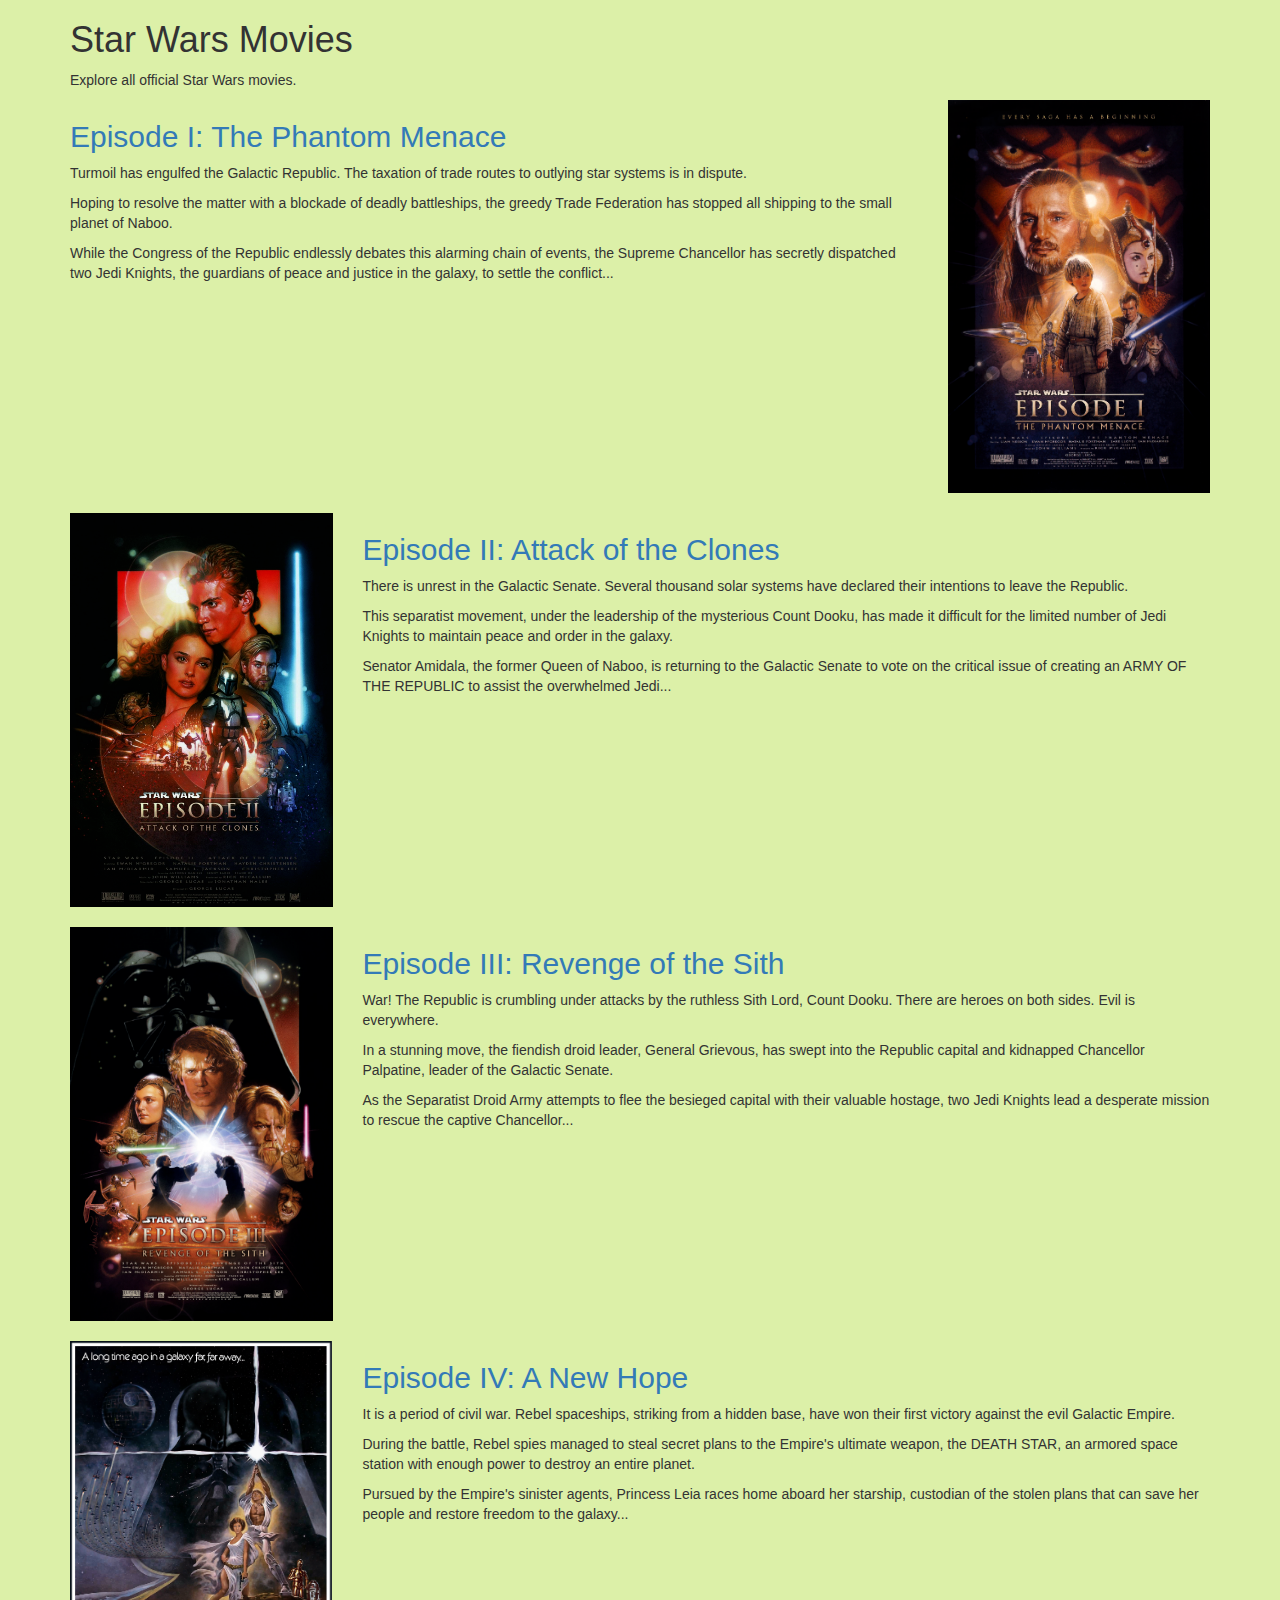
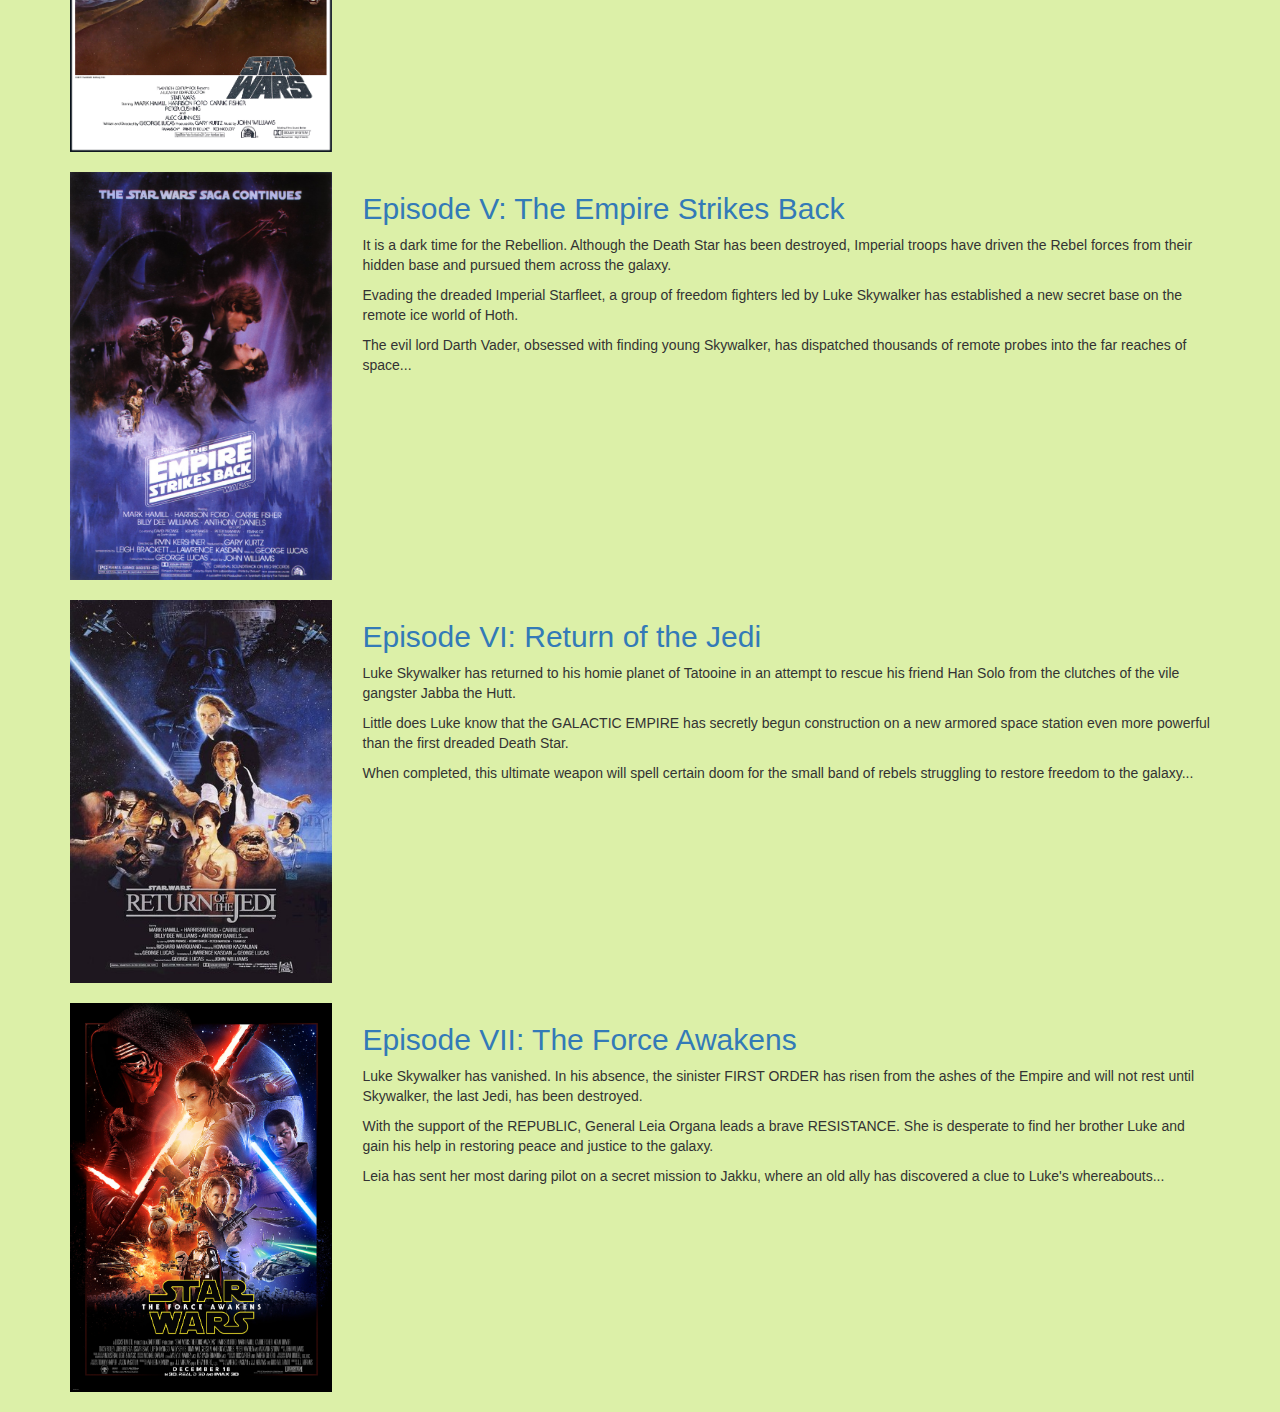
<file: index.html>
<!DOCTYPE html>
<html>
  <head>
    <meta charset="UTF-8">
    <title>Simple Star Wars Site</title>

    <link rel="stylesheet" type="text/css" href="css/bootstrap.css">
    <link rel="stylesheet" type="text/css" href="css/bootstrap-theme.css">
    <link rel="stylesheet" type="text/css" href="css/estilos.css">

  </head>

  <body id="principal">

    <div class="container">

    <section>
      <h1>Star Wars Movies</h1>
      <p>Explore all official Star Wars movies.</p>
      
      <div class="row">
      
      <article>

        

        <div class="col-md-9">
            <h2><a href="episode-i/index.html">Episode I: The Phantom Menace</a></h2>
            <p>Turmoil has engulfed the Galactic Republic. The taxation of trade routes to outlying star systems is in dispute.</p>
            <p>Hoping to resolve the matter with a blockade of deadly battleships, the greedy Trade Federation has stopped all shipping to the small planet of Naboo.</p>
            <p>While the Congress of the Republic endlessly debates this alarming chain of events, the Supreme Chancellor has secretly dispatched two Jedi Knights, the guardians of peace and justice in the galaxy, to settle the conflict...</p>
        </div>

        <div class="col-md-3">
            <img class="img-responsive" src="media/images/starwars_episode_i.png" alt="Episode I: The Phantom Menace">  
        </div>

 
      </article>

    </div>

<br>
    <div class="row">
      <article>

          <div class="col-md-3">
              <img class="img-responsive" src="media/images/starwars_episode_ii.png" alt="Episode II: Attack of the Clones">
          </div>

          <div class="col-md-9">
        <h2><a href="episode-ii/index.html">Episode II: Attack of the Clones</a></h2>
        <p>There is unrest in the Galactic Senate. Several thousand solar systems have declared their intentions to leave the Republic.</p>
        <p>This separatist movement, under the leadership of the mysterious Count Dooku, has made it difficult for the limited number of Jedi Knights to maintain peace and order in the galaxy.</p>
        <p>Senator Amidala, the former Queen of Naboo, is returning to the Galactic Senate to vote on the critical issue of creating an ARMY OF THE REPUBLIC to assist the overwhelmed Jedi...</p>
          </div>

      </article>

    </div>
<br>

    <div class="row">
      <article>

          <div class="col-md-3">
              <img class="img-responsive" src="media/images/starwars_episode_iii.png" alt="Episode III: Revenge of the Sith">
          </div>

          <div class="col-md-9">
        <h2><a href="episode-iii/index.html">Episode III: Revenge of the Sith</a></h2>
        <p>War! The Republic is crumbling under attacks by the ruthless Sith Lord, Count Dooku. There are heroes on both sides. Evil is everywhere.</p>
        <p>In a stunning move, the fiendish droid leader, General Grievous, has swept into the Republic capital and kidnapped Chancellor Palpatine, leader of the Galactic Senate.</p>
        <p>As the Separatist Droid Army attempts to flee the besieged capital with their valuable hostage, two Jedi Knights lead a desperate mission to rescue the captive Chancellor...</p>
      
          </div>
      
      </article>

    </div>

<br>
    <div class="row">
      <article>

          <div class="col-md-3">
              <img class="img-responsive" src="media/images/starwars_episode_iv.jpg" alt="Episode IV: A New Hope">
          </div>

          <div class="col-md-9">
        <h2><a href="episode-iv/index.html">Episode IV: A New Hope</a></h2>
        <p>It is a period of civil war. Rebel spaceships, striking from a hidden base, have won their first victory against the evil Galactic Empire.</p>
        <p>During the battle, Rebel spies managed to steal secret plans to the Empire's ultimate weapon, the DEATH STAR, an armored space station with enough power to destroy an entire planet.</p>
        <p>Pursued by the Empire's sinister agents, Princess Leia races home aboard her starship, custodian of the stolen plans that can save her people and restore freedom to the galaxy...</p>
          </div>
      </article>

      </div>
<br>

      <div class="row">
      <article>

          <div class="col-md-3">
              <img class="img-responsive" src="media/images/starwars_episode_v.jpg" alt="Episode V: The Empire Strikes Back">
          </div>

          <div class="col-md-9">
        <h2><a href="episode-v/index.html">Episode V: The Empire Strikes Back</a></h2>
        <p>It is a dark time for the Rebellion. Although the Death Star has been destroyed, Imperial troops have driven the Rebel forces from their hidden base and pursued them across the galaxy.</p>
        <p>Evading the dreaded Imperial Starfleet, a group of freedom fighters led by Luke Skywalker has established a new secret base on the remote ice world of Hoth.</p>
        <p>The evil lord Darth Vader, obsessed with finding young Skywalker, has dispatched thousands of remote probes into the far reaches of space...</p>
          </div>
      </article>


    </div>
<br>
    <div class="row">

      <article>

          <div class="col-md-3">
              <img class="img-responsive" src="media/images/starwars_episode_vi.jpg" alt="Episode VI: Return of the Jedi">
          </div>

          <div class="col-md-9">

        <h2><a href="episode-vi/index.html">Episode VI: Return of the Jedi</a></h2>
        <p>Luke Skywalker has returned to his homie planet of Tatooine in an attempt to rescue his friend Han Solo from the clutches of the vile gangster Jabba the Hutt.</p>
        <p>Little does Luke know that the GALACTIC EMPIRE has secretly begun construction on a new armored space station even more powerful than the first dreaded Death Star.</p>
        <p>When completed, this ultimate weapon will spell certain doom for the small band of rebels struggling to restore freedom to the galaxy...</p>
      
        </>
      
      </article>

    </div>
<br>

    <div class="row">
      <article>

          <div class="col-md-3">
              <img class="img-responsive" src="media/images/starwars_episode_vii.jpg" alt="Episode VII: The Force Awakens">
            </div>

            <div class="col-md-9">
        <h2><a href="episode-vii/index.html">Episode VII: The Force Awakens</a></h2>
        <p>Luke Skywalker has vanished. In his absence, the sinister FIRST ORDER has risen from the ashes of the Empire and will not rest until Skywalker, the last Jedi, has been destroyed.</p>
        <p>With the support of the REPUBLIC, General Leia Organa leads a brave RESISTANCE. She is desperate to find her brother Luke and gain his help in restoring peace and justice to the galaxy.</p>
        <p>Leia has sent her most daring pilot on a secret mission to Jakku, where an old ally has discovered a clue to Luke's whereabouts...</p>
      
            </div>
      
      </article>

    </div>
<br>
    </section>

    <script src="js/jquery-1.12.1.js"></script>
    <script src="js/bootstrap.js"></script>
  
    </div>
  

  </body>
</html>
</file>
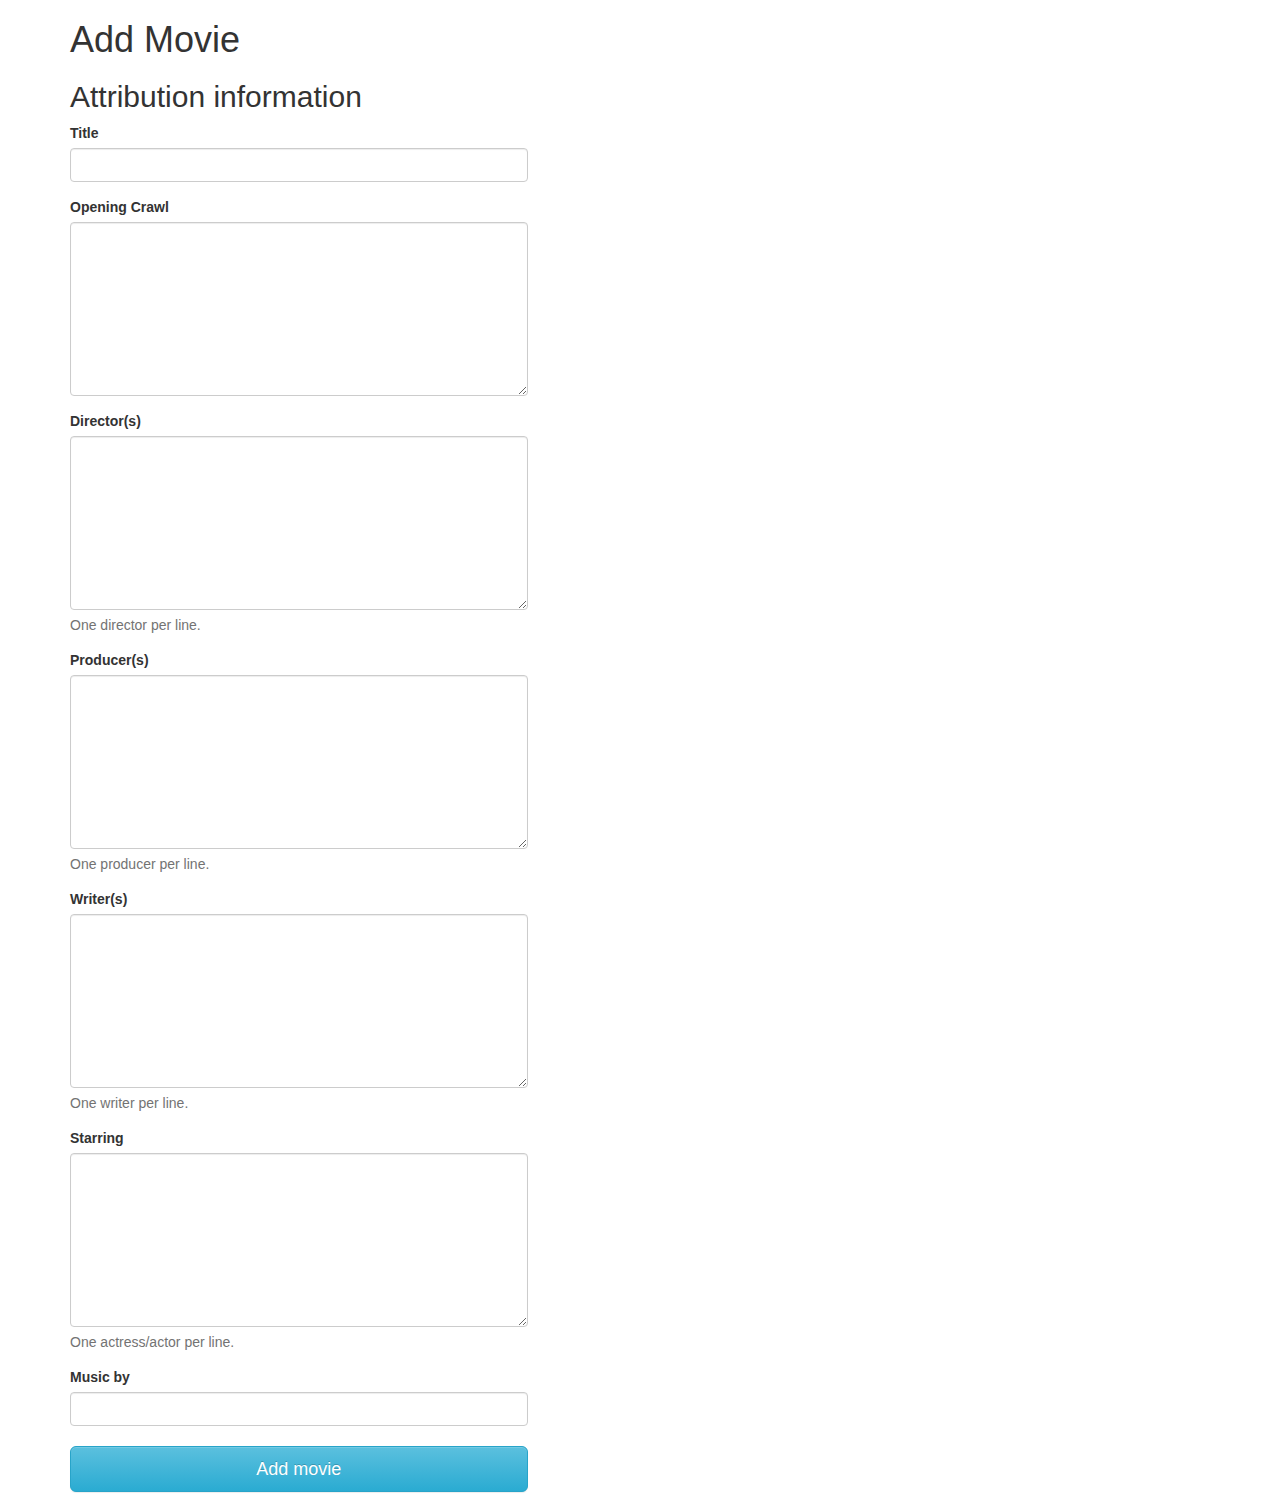
<file: add-movie/index.html>
<!DOCTYPE html>
<html>
  <head>
    <meta charset="UTF-8">
    <title>Add Movie - Simple Star Wars Site</title>

    <link rel="stylesheet" type="text/css" href="../css/bootstrap.css">
    <link rel="stylesheet" type="text/css" href="../css/bootstrap-theme.css">
    <link rel="stylesheet" type="text/css" href="../css/estilos.css">
  </head>

  <body>

    <div class="container">
      <div class="row">
        <div class="col-md-5">

    <section>
      <h1>Add Movie</h1>
      <h2>Attribution information</h2>
      
      <form>
      <div class="form-group">
        <label for="title">Title</label>
        <input class="form-control" id="title" type="text" name="title" value="">
      </div>

      <div class="form-group">
        <label for="opening-crawl">Opening Crawl</label>
        <textarea class="form-control" id="opening-crawl" name="opening-crawl" rows="8" cols="40"></textarea>
      </div>

      <div class="form-group">
        <label for="directors">Director(s)</label>
        <textarea class="form-control" id="directors" name="directors" rows="8" cols="40"></textarea>
        <p class="help-block">One director per line.</p>
      </div>

      <div class="form-group">
        <label for="producers">Producer(s)</label>
        <textarea class="form-control" id="producers" name="producers" rows="8" cols="40"></textarea>
        <p class="help-block">One producer per line.</p>
      </div>

      <div class="form-group">
        <label for="writers">Writer(s)</label>
        <textarea class="form-control" id="writers" name="writers" rows="8" cols="40"></textarea>
        <p class="help-block">One writer per line.</p>
      </div>

      <div class="form-group">
        <label for="starring">Starring</label>
        <textarea class="form-control" id="starring" name="starring" rows="8" cols="40"></textarea>
        <p class="help-block">One actress/actor per line.</p>
      </div>

      <div class="form-group">
        <label for="music-by">Music by</label>
        <input class="form-control" id="music-by" type="text" name="music-by" value="">
        <br>
        <input class="btn btn-info btn-lg btn-block" type="submit" name="submit" value="Add movie">
      </div>
 
      </form>
    </section>
  
    <script src="../js/jquery-1.12.1.js"></script>
    <script src="../js/bootstrap.js"></script>
  
  </div>
  </div>
  </div>

  </body>
</html>
</file>
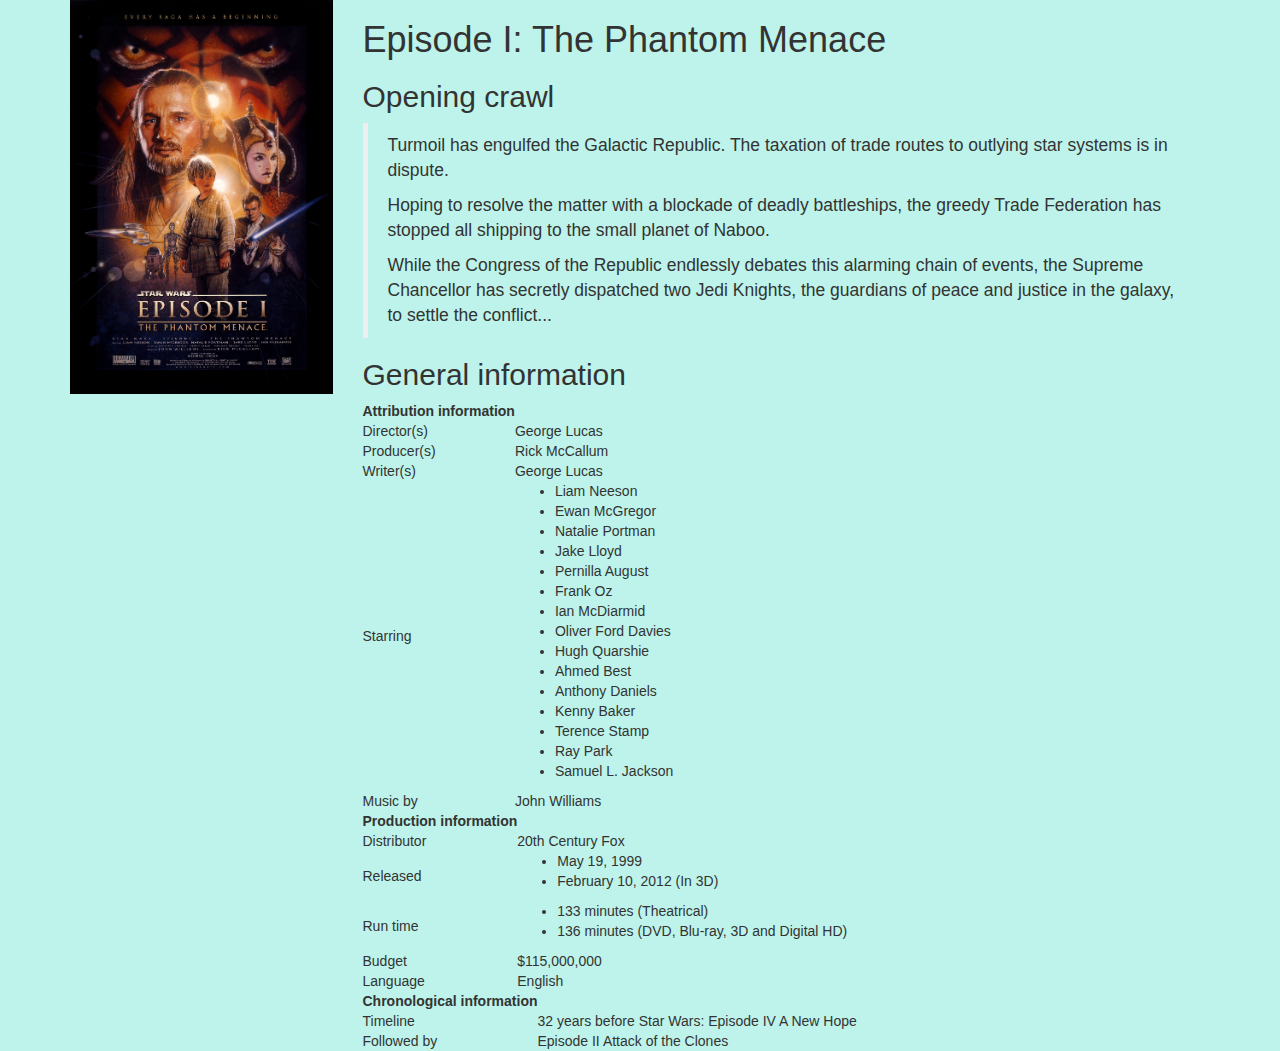
<file: episode-i/index.html>
<!DOCTYPE html>
<html>
<head>
  <meta charset="UTF-8">
  <title>Episode I: The Phantom Menace - Simple Star Wars Site</title>

  <link rel="stylesheet" type="text/css" href="../css/bootstrap.css">
  <link rel="stylesheet" type="text/css" href="../css/bootstrap-theme.css">
  <link rel="stylesheet" type="text/css" href="../css/estilos.css">
</head>
<body id="amenaza">

<div class="container">
<div class="row">
  <article>

    <div class="col-md-3">
        <img class="img-responsive" src="../media/images/starwars_episode_i.png" alt="Episode I: The Phantom Menace">
    </div>

    <div class="col-md-9">

    

    <h1>Episode I: The Phantom Menace</h1>
    
    <h2>Opening crawl</h2>
    <blockquote>
      <p>Turmoil has engulfed the Galactic Republic. The taxation of trade routes to outlying star systems is in dispute.</p>
      <p>Hoping to resolve the matter with a blockade of deadly battleships, the greedy Trade Federation has stopped all shipping to the small planet of Naboo.</p>
      <p>While the Congress of the Republic endlessly debates this alarming chain of events, the Supreme Chancellor has secretly dispatched two Jedi Knights, the guardians of peace and justice in the galaxy, to settle the conflict...</p>
    </blockquote>
    <h2>General information</h2>
    
    
    <table>
      <thead>
        <tr>
          <th>Attribution information</th>
        </tr>
      </thead>
      <tbody>
        <tr>
          <td>Director(s)</td>
          <td>George Lucas</td>
        </tr>
        <tr>
          <td>Producer(s)</td>
          <td>Rick McCallum</td>
        </tr>
        <tr>
          <td>Writer(s)</td>
          <td>George Lucas</td>
        </tr>
        <tr>
          <td>Starring</td>
          <td>
            <ul>
              <li>Liam Neeson</li>
              <li>Ewan McGregor</li>
              <li>Natalie Portman</li>
              <li>Jake Lloyd</li>
              <li>Pernilla August</li>
              <li>Frank Oz</li>
              <li>Ian McDiarmid</li>
              <li>Oliver Ford Davies</li>
              <li>Hugh Quarshie</li>
              <li>Ahmed Best</li>
              <li>Anthony Daniels</li>
              <li>Kenny Baker</li>
              <li>Terence Stamp</li>
              <li>Ray Park</li>
              <li>Samuel L. Jackson</li>
            </ul>
          </td>
        </tr>
        <tr>
          <td>Music by</td>
          <td>John Williams</td>
        </tr>
      </tbody>
    </table>


    <table>
      <thead>
        <tr>
          <th>Production information</th>
        </tr>
      </thead>
      <tbody>
        <tr>
          <td>Distributor</td>
          <td>20th Century Fox</td>
        </tr>
        <tr>
          <td>Released</td>
          <td>
            <ul>
              <li>May 19, 1999</li>
              <li>February 10, 2012 (In 3D)</li>
            </ul>
          </td>
        </tr>
        <tr>
          <td>Run time</td>
          <td>
            <ul>
              <li>133 minutes (Theatrical)</li>
              <li>136 minutes (DVD, Blu-ray, 3D and Digital HD)</li>
            </ul>
          </td>
        </tr>
        <tr>
          <td>Budget</td>
          <td>$115,000,000</td>
        </tr>
        <tr>
          <td>Language</td>
          <td>English</td>
        </tr>
      </tbody>
    </table>
    
    <table>
      <thead>
        <tr>
          <th>Chronological information</th>
        </tr>
      </thead>
      <tbody>
        <tr>
          <td>Timeline</td>
          <td>32 years before Star Wars: Episode IV A New Hope</td>
        </tr>
        <tr>
          <td>Followed by</td>
          <td>Episode II Attack of the Clones</td>
        </tr>
      </tbody>
    </table>


  </div>


  </article>

  <script src="../js/jquery-1.12.1.js"></script>
  <script src="../js/bootstrap.js"></script>

</div>
</div>

</body>
</html>
</file>
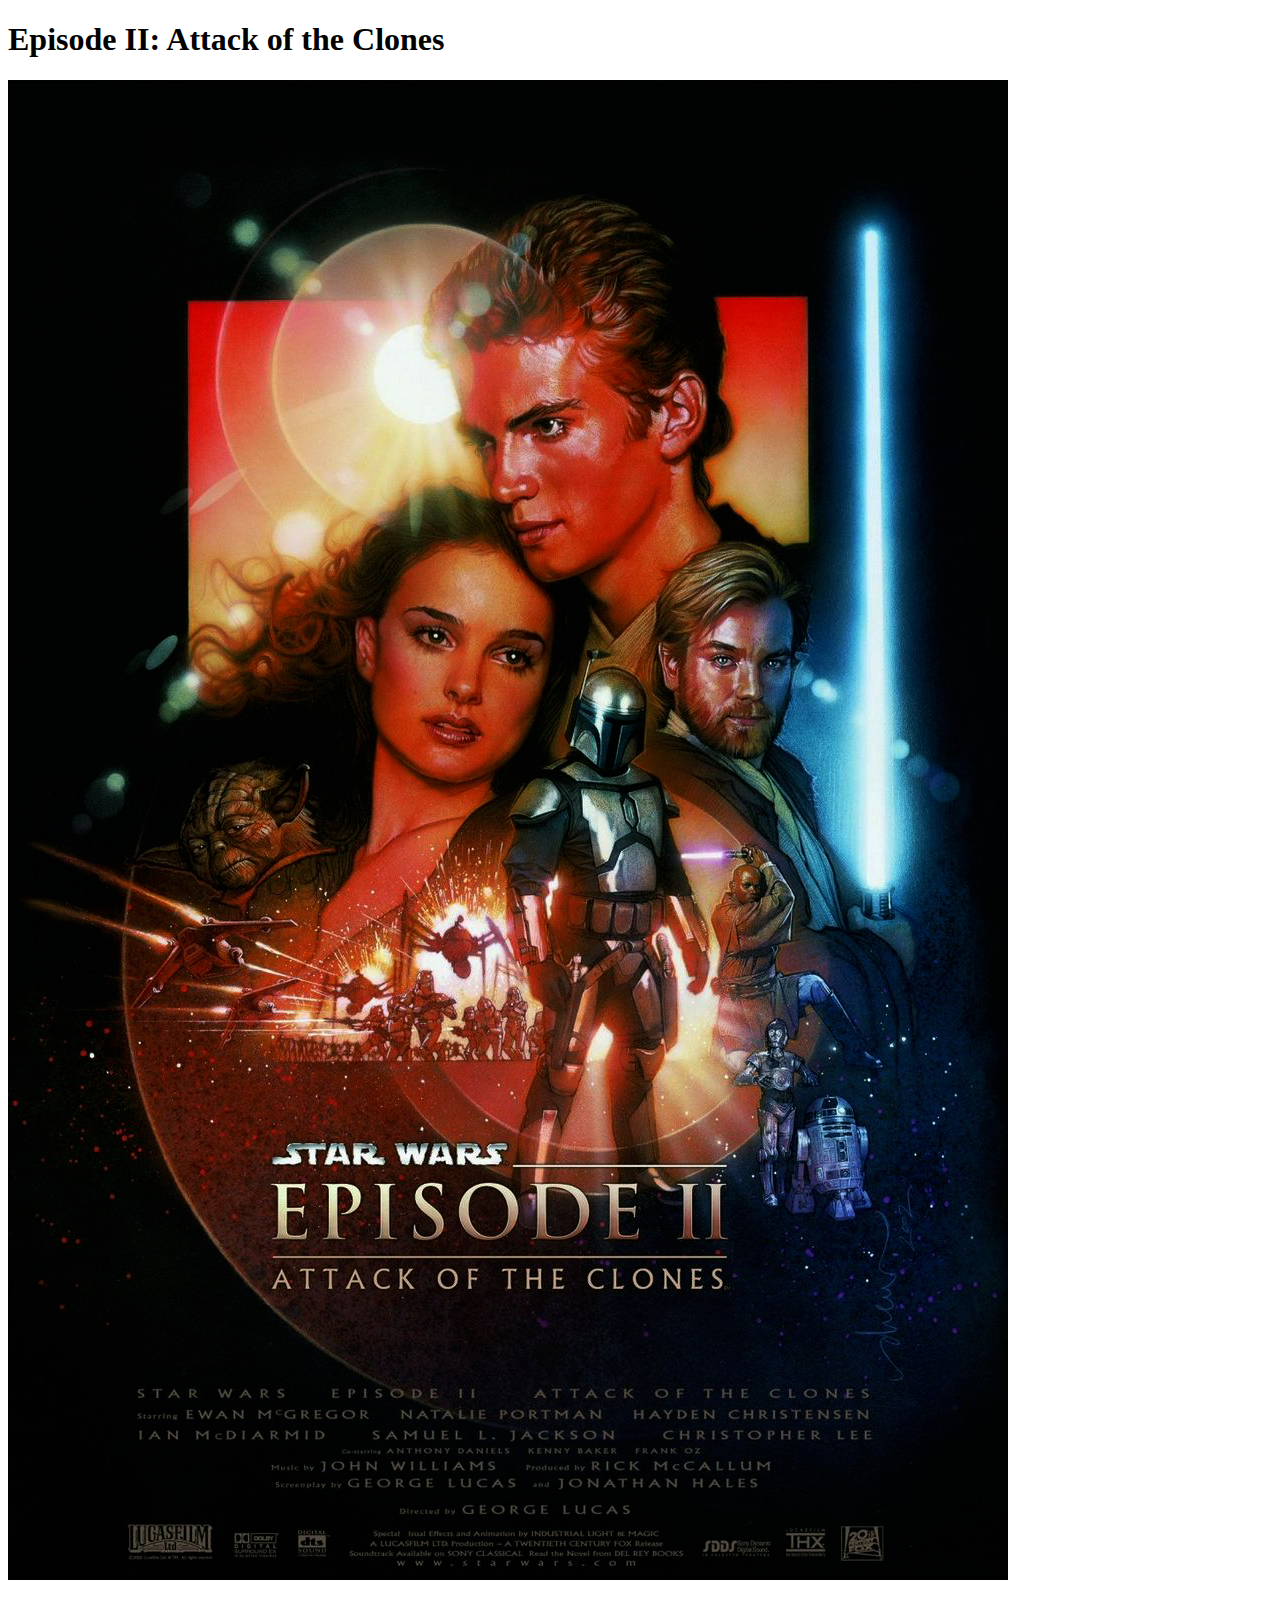
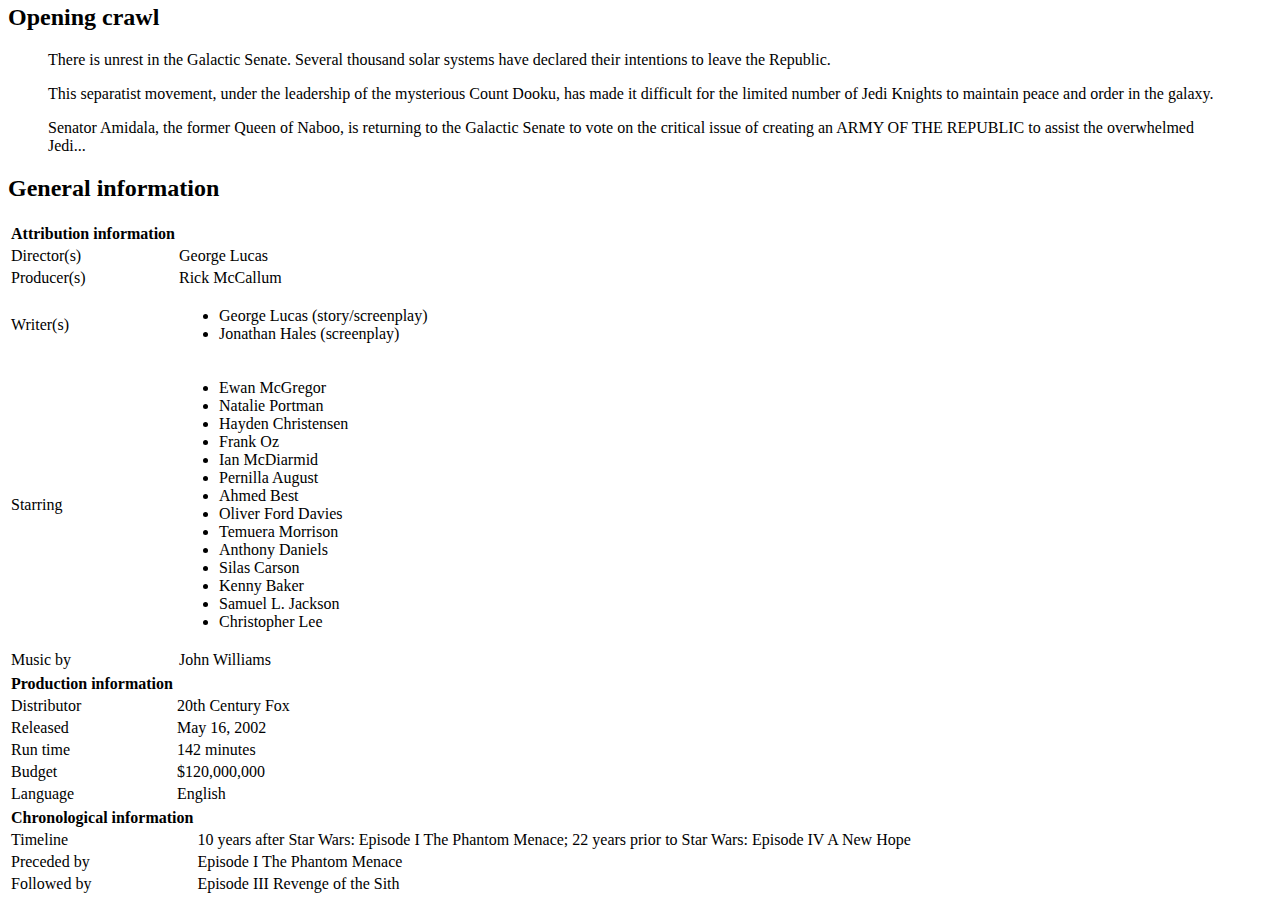
<file: episode-ii/index.html>
<!DOCTYPE html>
<html>
<head>
  <meta charset="UTF-8">
  <title>Episode II: Attack of the Clones - Simple Star Wars Site</title>
</head>
<body>
  <article>
    <h1>Episode II: Attack of the Clones</h1>
    <img src="../media/images/starwars_episode_ii.png" alt="Episode II: Attack of the Clones">
    <h2>Opening crawl</h2>
    <blockquote>
      <p>There is unrest in the Galactic Senate. Several thousand solar systems have declared their intentions to leave the Republic.</p>
      <p>This separatist movement, under the leadership of the mysterious Count Dooku, has made it difficult for the limited number of Jedi Knights to maintain peace and order in the galaxy.</p>
      <p>Senator Amidala, the former Queen of Naboo, is returning to the Galactic Senate to vote on the critical issue of creating an ARMY OF THE REPUBLIC to assist the overwhelmed Jedi...</p>
    </blockquote>
    <h2>General information</h2>
    <table>
      <thead>
        <tr>
          <th>Attribution information</th>
        </tr>
      </thead>
      <tbody>
        <tr>
          <td>Director(s)</td>
          <td>George Lucas</td>
        </tr>
        <tr>
          <td>Producer(s)</td>
          <td>Rick McCallum</td>
        </tr>
        <tr>
          <td>Writer(s)</td>
          <td>
            <ul>
              <li>George Lucas (story/screenplay)</li>
              <li>Jonathan Hales (screenplay)</li>
            </ul>
          </td>
        </tr>
        <tr>
          <td>Starring</td>
          <td>
            <ul>
              <li>Ewan McGregor</li>
              <li>Natalie Portman</li>
              <li>Hayden Christensen</li>
              <li>Frank Oz</li>
              <li>Ian McDiarmid</li>
              <li>Pernilla August</li>
              <li>Ahmed Best</li>
              <li>Oliver Ford Davies</li>
              <li>Temuera Morrison</li>
              <li>Anthony Daniels</li>
              <li>Silas Carson</li>
              <li>Kenny Baker</li>
              <li>Samuel L. Jackson</li>
              <li>Christopher Lee</li>
            </ul>
          </td>
        </tr>
        <tr>
          <td>Music by</td>
          <td>John Williams</td>
        </tr>
      </tbody>
    </table>
    <table>
      <thead>
        <tr>
          <th>Production information</th>
        </tr>
      </thead>
      <tbody>
        <tr>
          <td>Distributor</td>
          <td>20th Century Fox</td>
        </tr>
        <tr>
          <td>Released</td>
          <td>May 16, 2002</td>
        </tr>
        <tr>
          <td>Run time</td>
          <td>142 minutes</td>
        </tr>
        <tr>
          <td>Budget</td>
          <td>$120,000,000</td>
        </tr>
        <tr>
          <td>Language</td>
          <td>English</td>
        </tr>
      </tbody>
    </table>
    <table>
      <thead>
        <tr>
          <th>Chronological information</th>
        </tr>
      </thead>
      <tbody>
        <tr>
          <td>Timeline</td>
          <td>10 years after Star Wars: Episode I The Phantom Menace; 22 years prior to Star Wars: Episode IV A New Hope</td>
        </tr>
        <tr>
          <td>Preceded by</td>
          <td>Episode I The Phantom Menace</td>
        </tr>
        <tr>
          <td>Followed by</td>
          <td>Episode III Revenge of the Sith</td>
        </tr>
      </tbody>
    </table>
  </article>
</body>
</html>
</file>
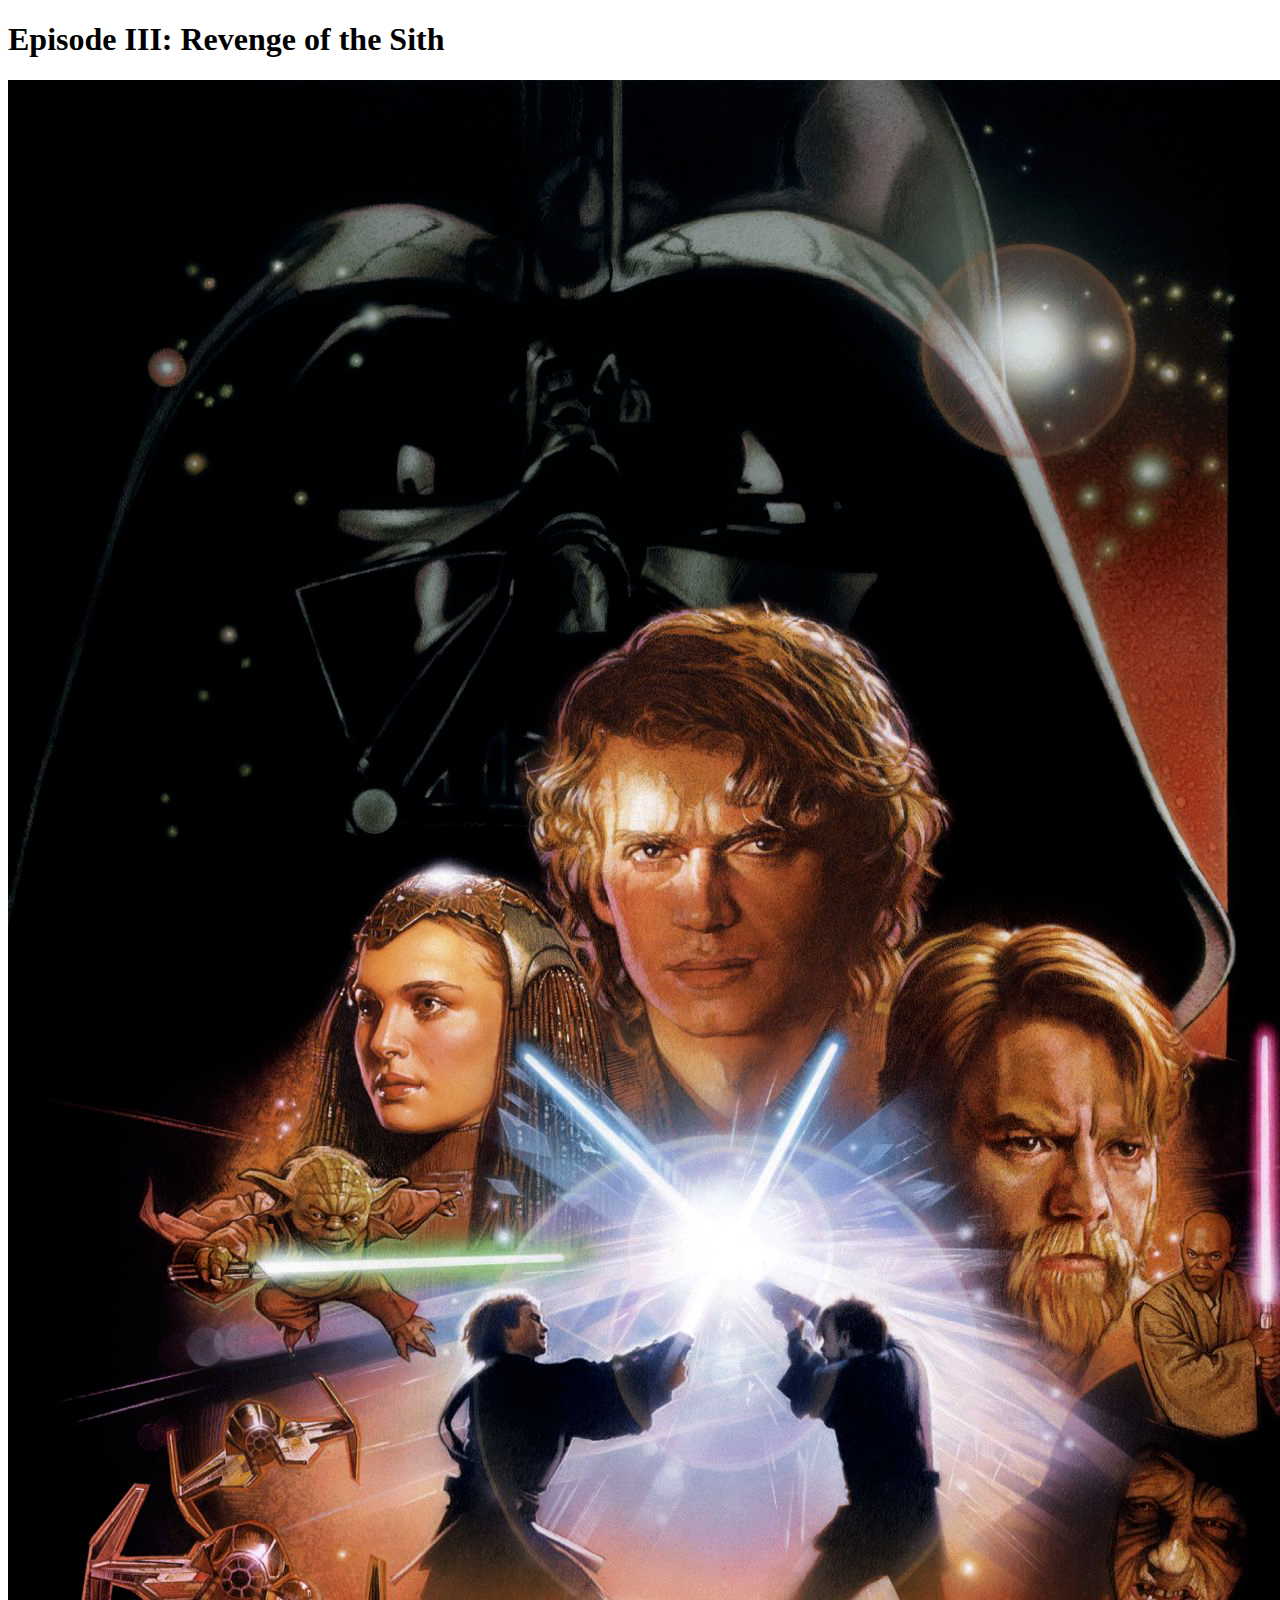
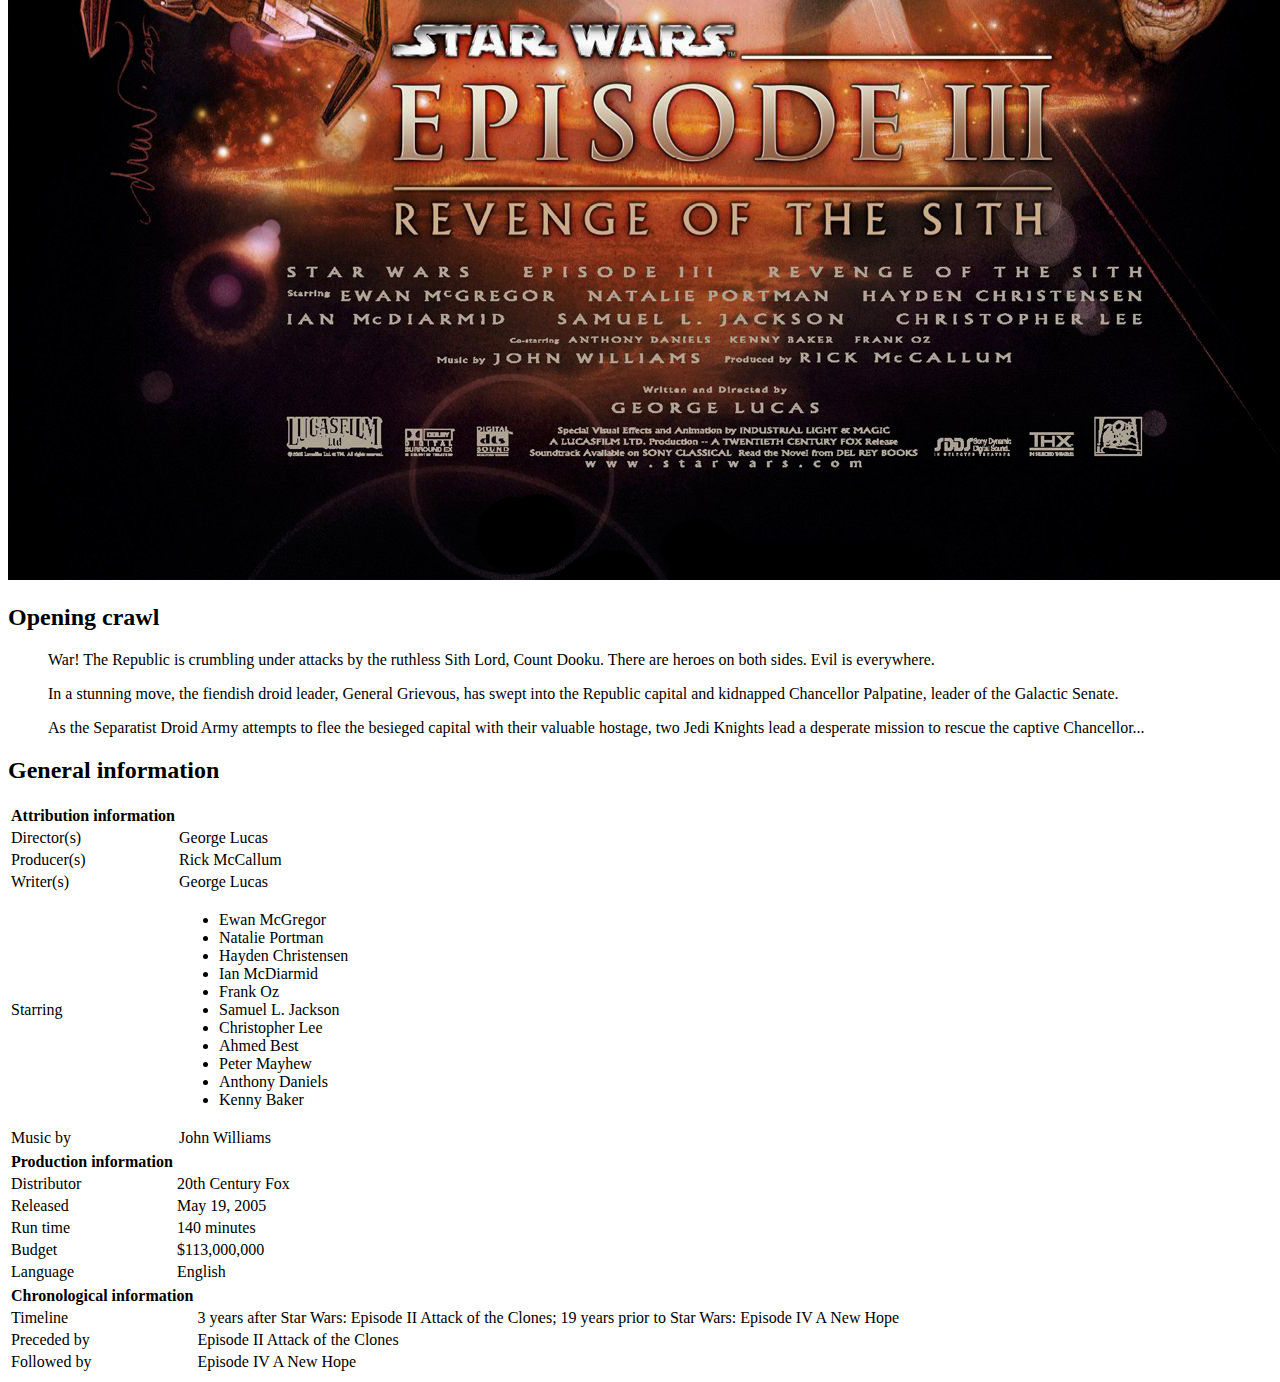
<file: episode-iii/index.html>
<!DOCTYPE html>
<html>
<head>
  <meta charset="UTF-8">
  <title>Episode III: Revenge of the Sith - Simple Star Wars Site</title>
</head>
<body>
  <article>
    <h1>Episode III: Revenge of the Sith</h1>
    <img src="../media/images/starwars_episode_iii.png" alt="Episode III: Revenge of the Sith">
    <h2>Opening crawl</h2>
    <blockquote>
      <p>War! The Republic is crumbling under attacks by the ruthless Sith Lord, Count Dooku. There are heroes on both sides. Evil is everywhere.</p>
      <p>In a stunning move, the fiendish droid leader, General Grievous, has swept into the Republic capital and kidnapped Chancellor Palpatine, leader of the Galactic Senate.</p>
      <p>As the Separatist Droid Army attempts to flee the besieged capital with their valuable hostage, two Jedi Knights lead a desperate mission to rescue the captive Chancellor...</p>
    </blockquote>
    <h2>General information</h2>
    <table>
      <thead>
        <tr>
          <th>Attribution information</th>
        </tr>
      </thead>
      <tbody>
        <tr>
          <td>Director(s)</td>
          <td>George Lucas</td>
        </tr>
        <tr>
          <td>Producer(s)</td>
          <td>Rick McCallum</td>
        </tr>
        <tr>
          <td>Writer(s)</td>
          <td>George Lucas</td>
        </tr>
        <tr>
          <td>Starring</td>
          <td>
            <ul>
              <li>Ewan McGregor</li>
              <li>Natalie Portman</li>
              <li>Hayden Christensen</li>
              <li>Ian McDiarmid</li>
              <li>Frank Oz</li>
              <li>Samuel L. Jackson</li>
              <li>Christopher Lee</li>
              <li>Ahmed Best</li>
              <li>Peter Mayhew</li>
              <li>Anthony Daniels</li>
              <li>Kenny Baker</li>
            </ul>
          </td>
        </tr>
        <tr>
          <td>Music by</td>
          <td>John Williams</td>
        </tr>
      </tbody>
    </table>
    <table>
      <thead>
        <tr>
          <th>Production information</th>
        </tr>
      </thead>
      <tbody>
        <tr>
          <td>Distributor</td>
          <td>20th Century Fox</td>
        </tr>
        <tr>
          <td>Released</td>
          <td>May 19, 2005</td>
        </tr>
        <tr>
          <td>Run time</td>
          <td>140 minutes</td>
        </tr>
        <tr>
          <td>Budget</td>
          <td>$113,000,000</td>
        </tr>
        <tr>
          <td>Language</td>
          <td>English</td>
        </tr>
      </tbody>
    </table>
    <table>
      <thead>
        <tr>
          <th>Chronological information</th>
        </tr>
      </thead>
      <tbody>
        <tr>
          <td>Timeline</td>
          <td>3 years after Star Wars: Episode II Attack of the Clones; 19 years prior to Star Wars: Episode IV A New Hope</td>
        </tr>
        <tr>
          <td>Preceded by</td>
          <td>Episode II Attack of the Clones</td>
        </tr>
        <tr>
          <td>Followed by</td>
          <td>Episode IV A New Hope</td>
        </tr>
      </tbody>
    </table>
  </article>
</body>
</html>
</file>
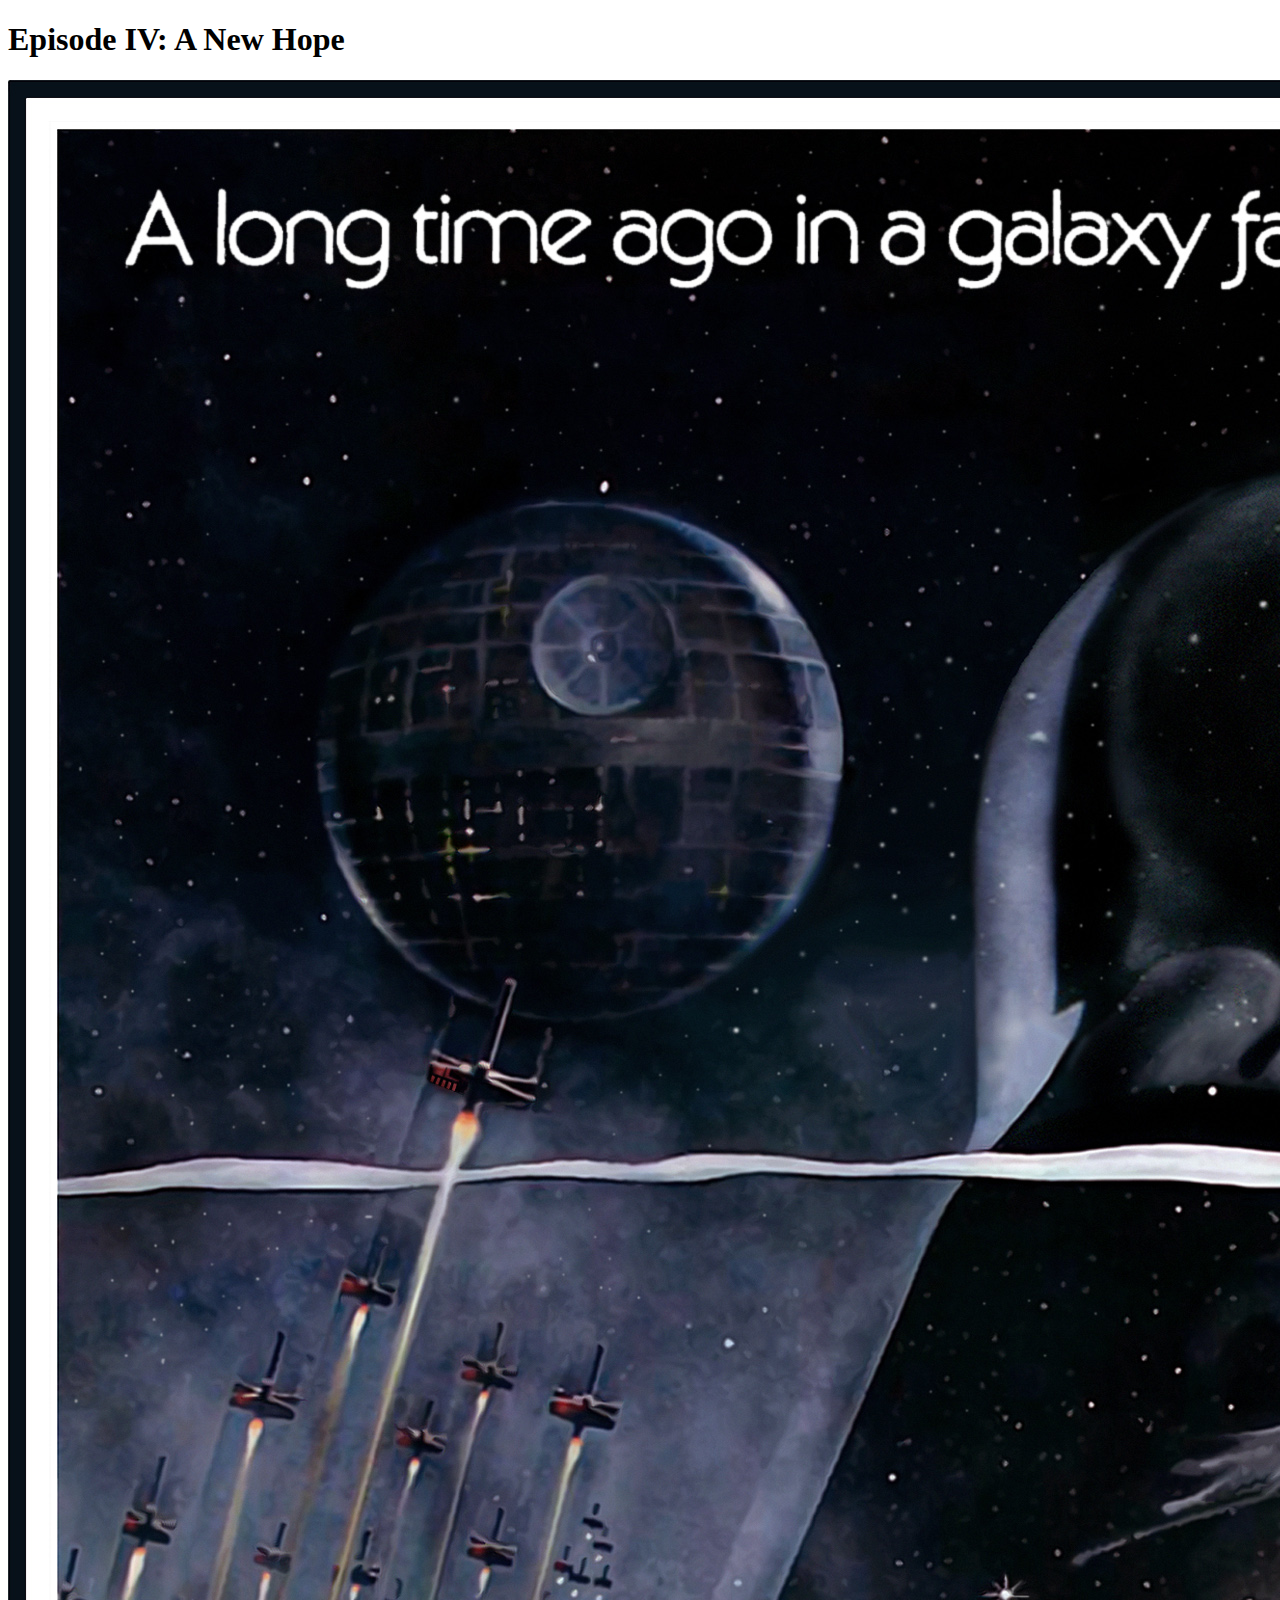
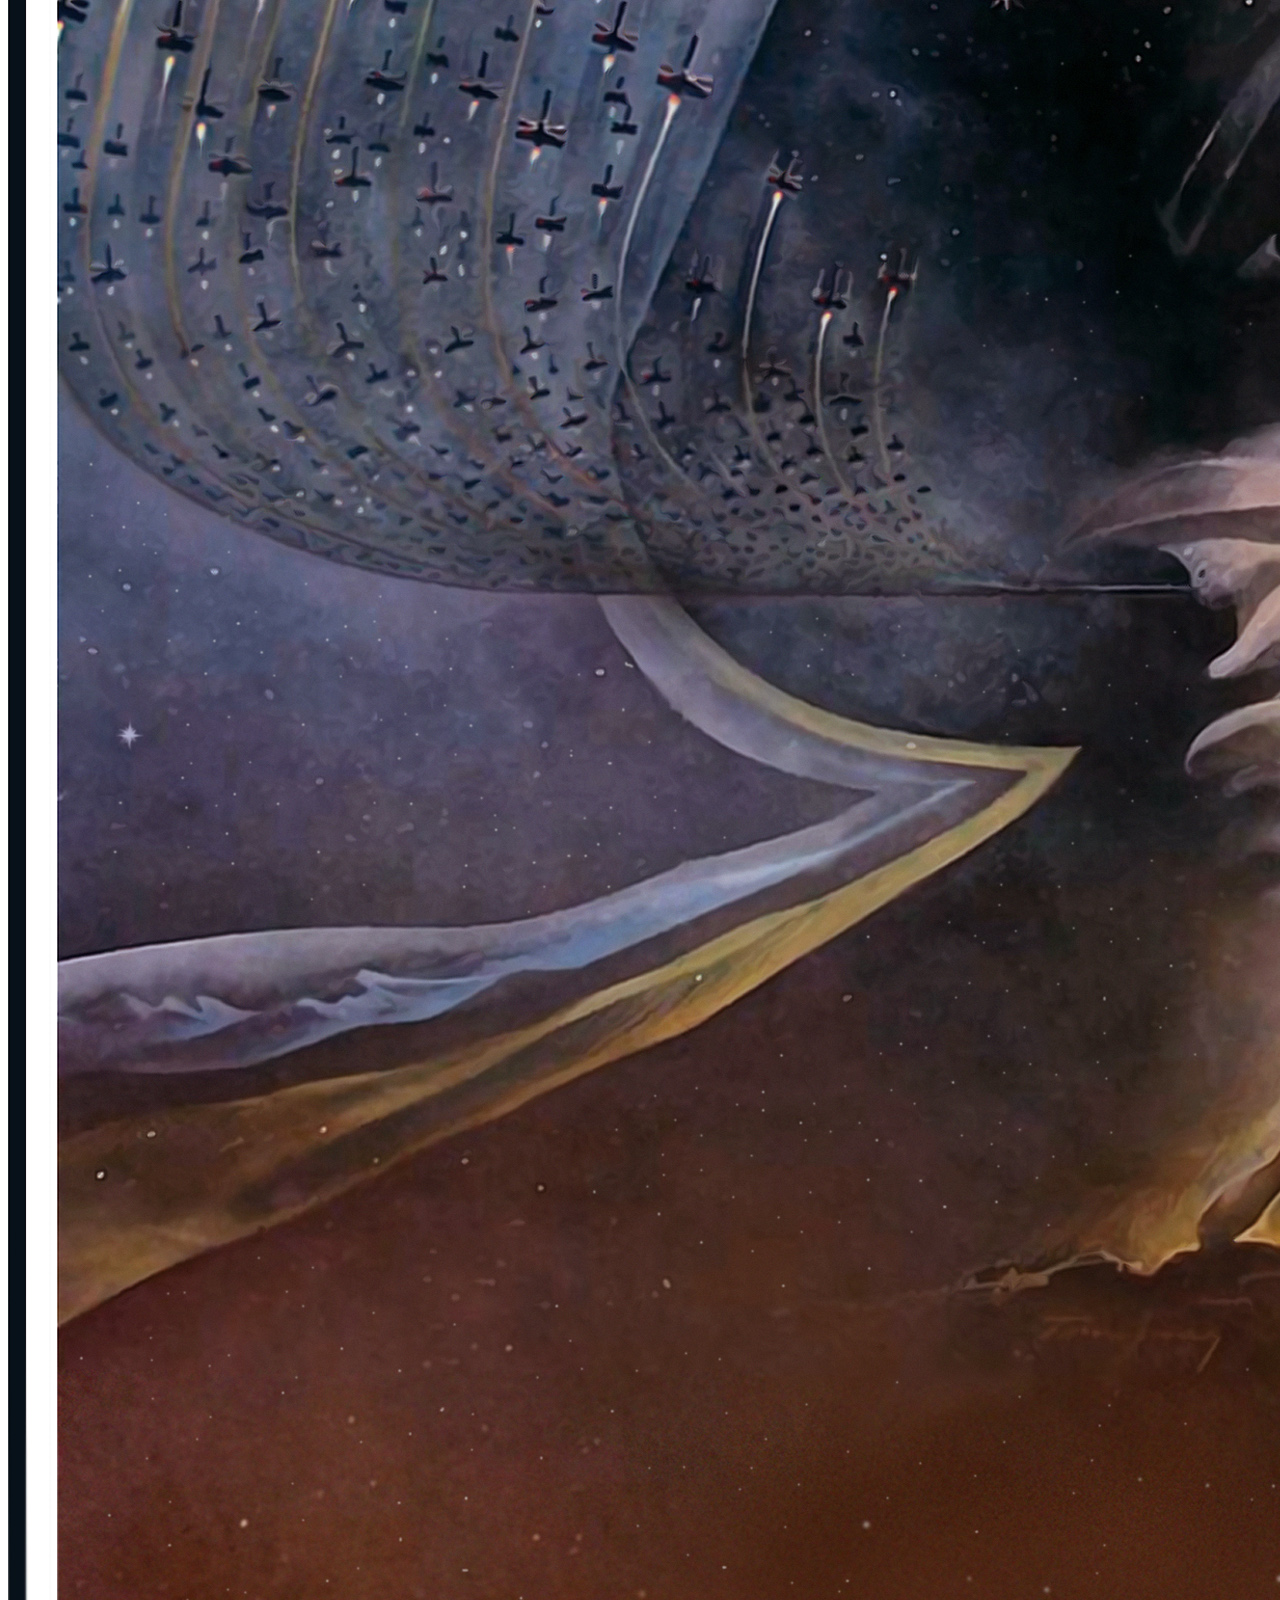
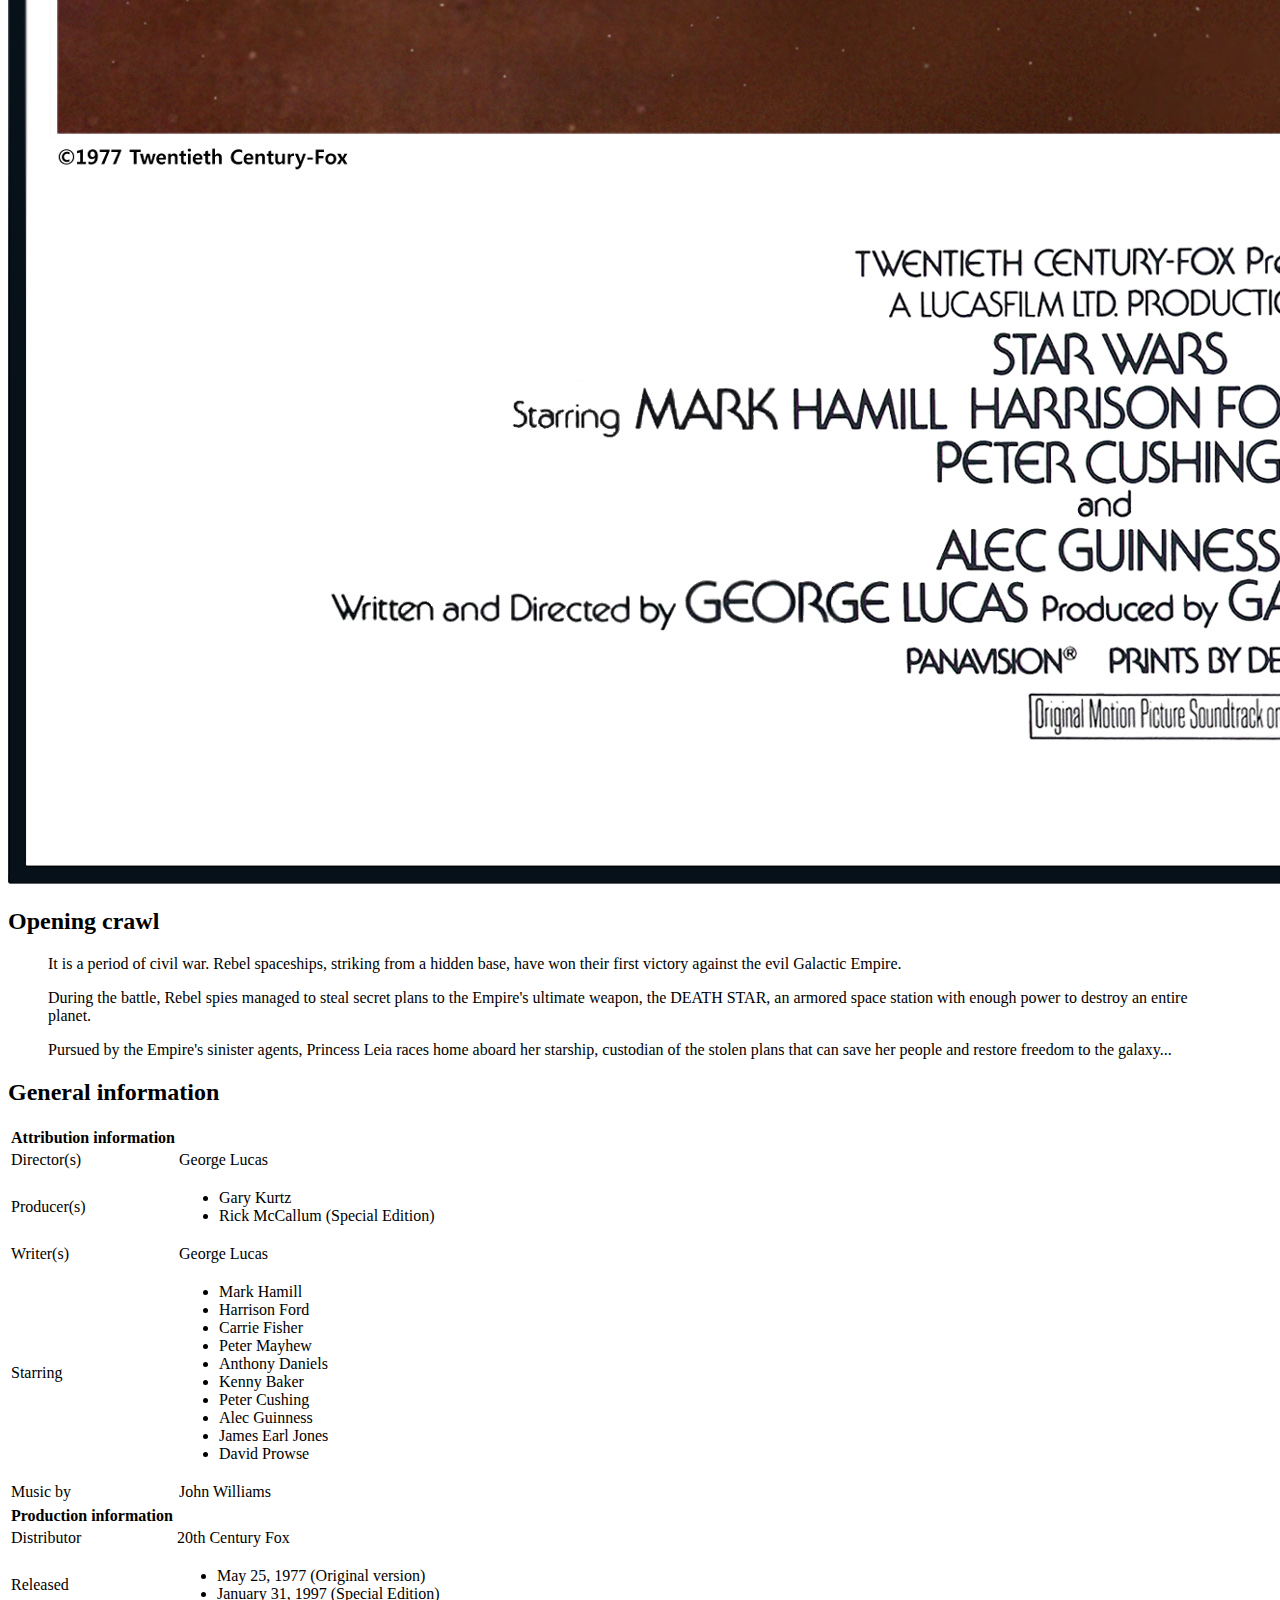
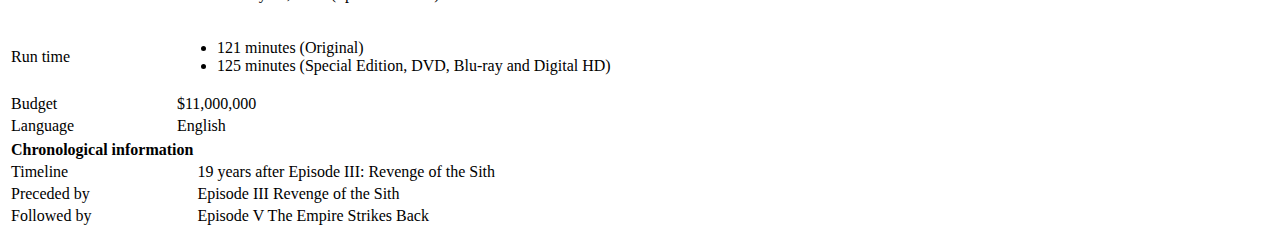
<file: episode-iv/index.html>
<!DOCTYPE html>
<html>
<head>
  <meta charset="UTF-8">
  <title>Episode IV: A New Hope - Simple Star Wars Site</title>
</head>
<body>
  <article>
    <h1>Episode IV: A New Hope</h1>
    <img src="../media/images/starwars_episode_iv.jpg" alt="Episode IV: A New Hope">
    <h2>Opening crawl</h2>
    <blockquote>
      <p>It is a period of civil war. Rebel spaceships, striking from a hidden base, have won their first victory against the evil Galactic Empire.</p>
      <p>During the battle, Rebel spies managed to steal secret plans to the Empire's ultimate weapon, the DEATH STAR, an armored space station with enough power to destroy an entire planet.</p>
      <p>Pursued by the Empire's sinister agents, Princess Leia races home aboard her starship, custodian of the stolen plans that can save her people and restore freedom to the galaxy...</p>
    </blockquote>
    <h2>General information</h2>
    <table>
      <thead>
        <tr>
          <th>Attribution information</th>
        </tr>
      </thead>
      <tbody>
        <tr>
          <td>Director(s)</td>
          <td>George Lucas</td>
        </tr>
        <tr>
          <td>Producer(s)</td>
          <td>
            <ul>
              <li>Gary Kurtz</li>
              <li>Rick McCallum (Special Edition)</li>
            </ul>
          </td>
        </tr>
        <tr>
          <td>Writer(s)</td>
          <td>George Lucas</td>
        </tr>
        <tr>
          <td>Starring</td>
          <td>
            <ul>
              <li>Mark Hamill</li>
              <li>Harrison Ford</li>
              <li>Carrie Fisher</li>
              <li>Peter Mayhew</li>
              <li>Anthony Daniels</li>
              <li>Kenny Baker</li>
              <li>Peter Cushing</li>
              <li>Alec Guinness</li>
              <li>James Earl Jones</li>
              <li>David Prowse</li>
            </ul>
          </td>
        </tr>
        <tr>
          <td>Music by</td>
          <td>John Williams</td>
        </tr>
      </tbody>
    </table>
    <table>
      <thead>
        <tr>
          <th>Production information</th>
        </tr>
      </thead>
      <tbody>
        <tr>
          <td>Distributor</td>
          <td>20th Century Fox</td>
        </tr>
        <tr>
          <td>Released</td>
          <td>
            <ul>
              <li>May 25, 1977 (Original version)</li>
              <li>January 31, 1997 (Special Edition)</li>
            </ul>
          </td>
        </tr>
        <tr>
          <td>Run time</td>
          <td>
            <ul>
              <li>121 minutes (Original)</li>
              <li>125 minutes (Special Edition, DVD, Blu-ray and Digital HD)</li>
            </ul>
          </td>
        </tr>
        <tr>
          <td>Budget</td>
          <td>$11,000,000</td>
        </tr>
        <tr>
          <td>Language</td>
          <td>English</td>
        </tr>
      </tbody>
    </table>
    <table>
      <thead>
        <tr>
          <th>Chronological information</th>
        </tr>
      </thead>
      <tbody>
        <tr>
          <td>Timeline</td>
          <td>19 years after Episode III: Revenge of the Sith</td>
        </tr>
        <tr>
          <td>Preceded by</td>
          <td>Episode III Revenge of the Sith</td>
        </tr>
        <tr>
          <td>Followed by</td>
          <td>Episode V The Empire Strikes Back</td>
        </tr>
      </tbody>
    </table>
  </article>
</body>
</html>
</file>
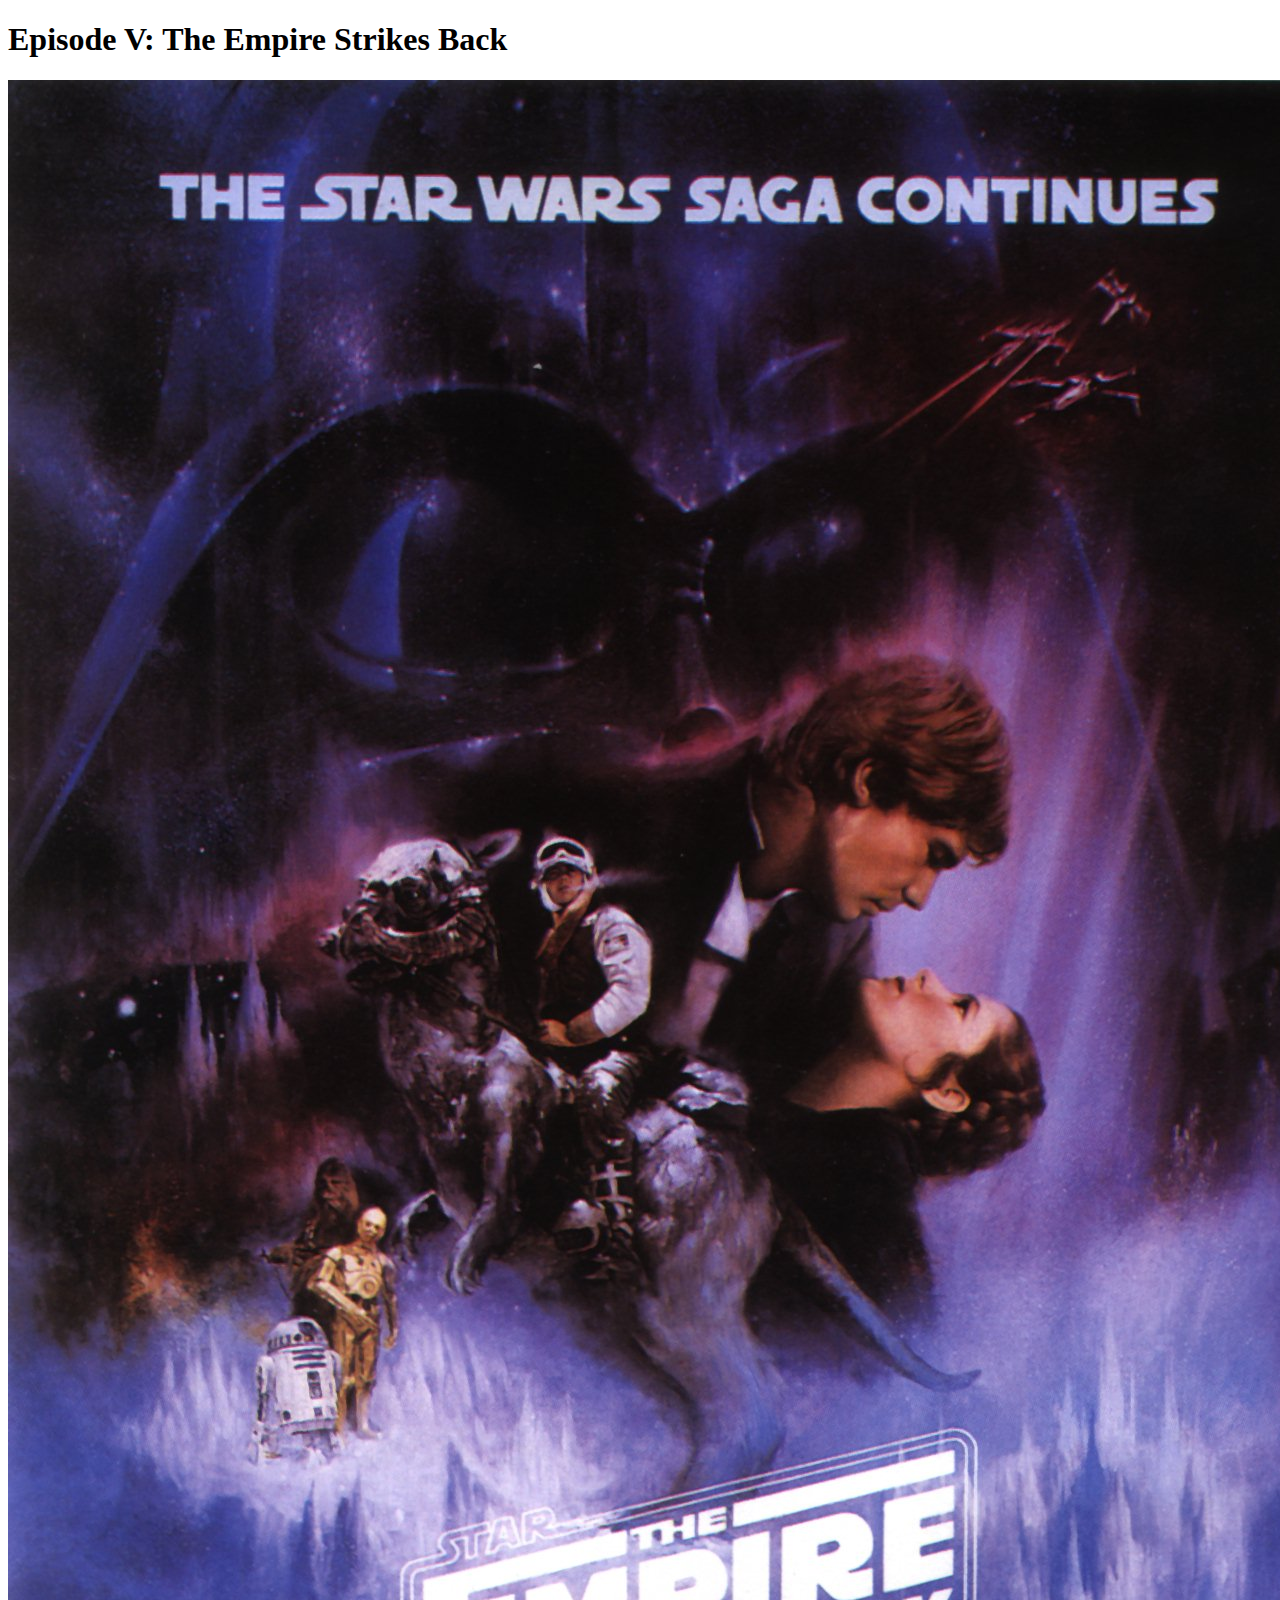
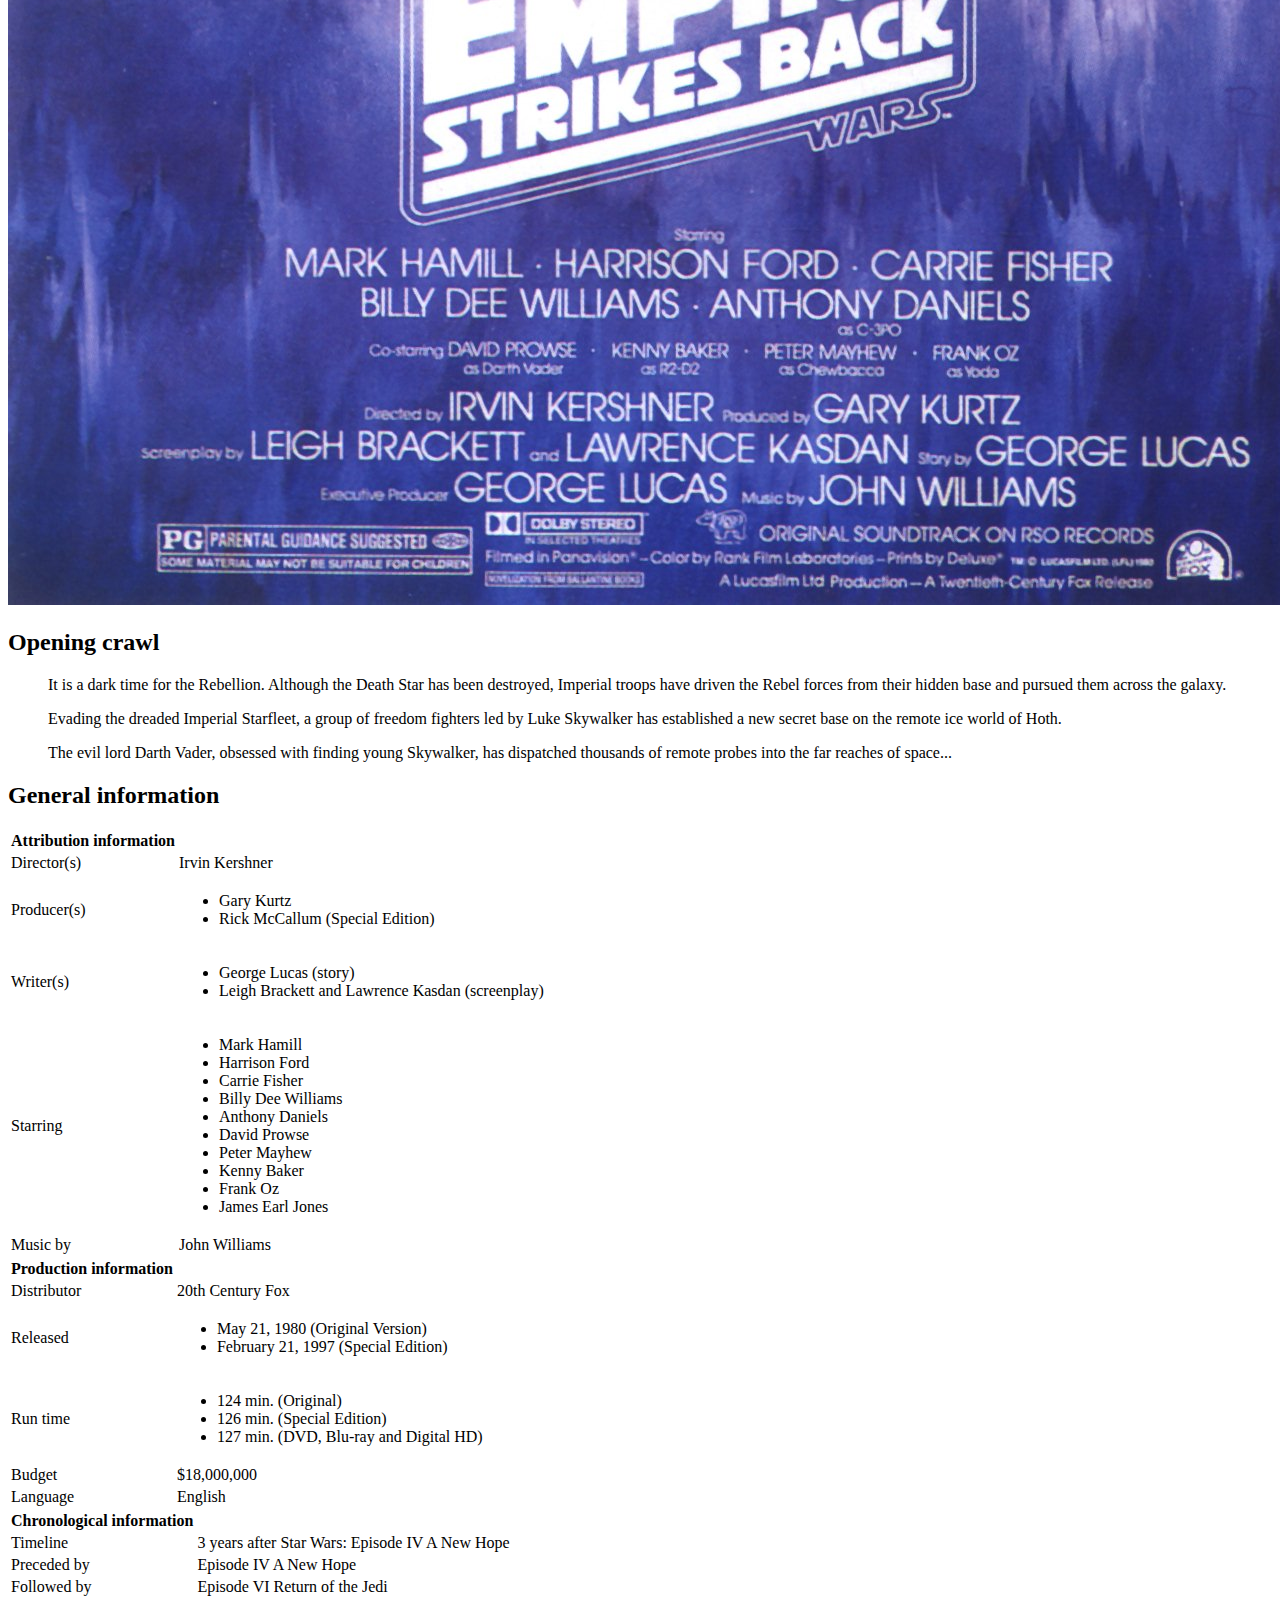
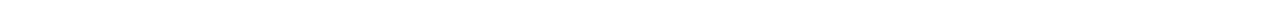
<file: episode-v/index.html>
<!DOCTYPE html>
<html>
<head>
  <meta charset="UTF-8">
  <title>Episode V: The Empire Strikes Back - Simple Star Wars Site</title>
</head>
<body>
  <article>
    <h1>Episode V: The Empire Strikes Back</h1>
    <img src="../media/images/starwars_episode_v.jpg" alt="Episode V: The Empire Strikes Back">
    <h2>Opening crawl</h2>
    <blockquote>
      <p>It is a dark time for the Rebellion. Although the Death Star has been destroyed, Imperial troops have driven the Rebel forces from their hidden base and pursued them across the galaxy.</p>
      <p>Evading the dreaded Imperial Starfleet, a group of freedom fighters led by Luke Skywalker has established a new secret base on the remote ice world of Hoth.</p>
      <p>The evil lord Darth Vader, obsessed with finding young Skywalker, has dispatched thousands of remote probes into the far reaches of space...</p>
    </blockquote>
    <h2>General information</h2>
    <table>
      <thead>
        <tr>
          <th>Attribution information</th>
        </tr>
      </thead>
      <tbody>
        <tr>
          <td>Director(s)</td>
          <td>Irvin Kershner</td>
        </tr>
        <tr>
          <td>Producer(s)</td>
          <td>
            <ul>
              <li>Gary Kurtz</li>
              <li>Rick McCallum (Special Edition)</li>
            </ul>
          </td>
        </tr>
        <tr>
          <td>Writer(s)</td>
          <td>
            <ul>
              <li>George Lucas (story)</li>
              <li>Leigh Brackett and Lawrence Kasdan (screenplay)</li>
            </ul>
          </td>
        </tr>
        <tr>
          <td>Starring</td>
          <td>
            <ul>
              <li>Mark Hamill</li>
              <li>Harrison Ford</li>
              <li>Carrie Fisher</li>
              <li>Billy Dee Williams</li>
              <li>Anthony Daniels</li>
              <li>David Prowse</li>
              <li>Peter Mayhew</li>
              <li>Kenny Baker</li>
              <li>Frank Oz</li>
              <li>James Earl Jones</li>
            </ul>
          </td>
        </tr>
        <tr>
          <td>Music by</td>
          <td>John Williams</td>
        </tr>
      </tbody>
    </table>
    <table>
      <thead>
        <tr>
          <th>Production information</th>
        </tr>
      </thead>
      <tbody>
        <tr>
          <td>Distributor</td>
          <td>20th Century Fox</td>
        </tr>
        <tr>
          <td>Released</td>
          <td>
            <ul>
              <li>May 21, 1980 (Original Version)</li>
              <li>February 21, 1997 (Special Edition)</li>
            </ul>
          </td>
        </tr>
        <tr>
          <td>Run time</td>
          <td>
            <ul>
              <li>124 min. (Original)</li>
              <li>126 min. (Special Edition)</li>
              <li>127 min. (DVD, Blu-ray and Digital HD)</li>
            </ul>
          </td>
        </tr>
        <tr>
          <td>Budget</td>
          <td>$18,000,000</td>
        </tr>
        <tr>
          <td>Language</td>
          <td>English</td>
        </tr>
      </tbody>
    </table>
    <table>
      <thead>
        <tr>
          <th>Chronological information</th>
        </tr>
      </thead>
      <tbody>
        <tr>
          <td>Timeline</td>
          <td>3 years after Star Wars: Episode IV A New Hope</td>
        </tr>
        <tr>
          <td>Preceded by</td>
          <td>Episode IV A New Hope</td>
        </tr>
        <tr>
          <td>Followed by</td>
          <td>Episode VI Return of the Jedi</td>
        </tr>
      </tbody>
    </table>
  </article>
</body>
</html>
</file>
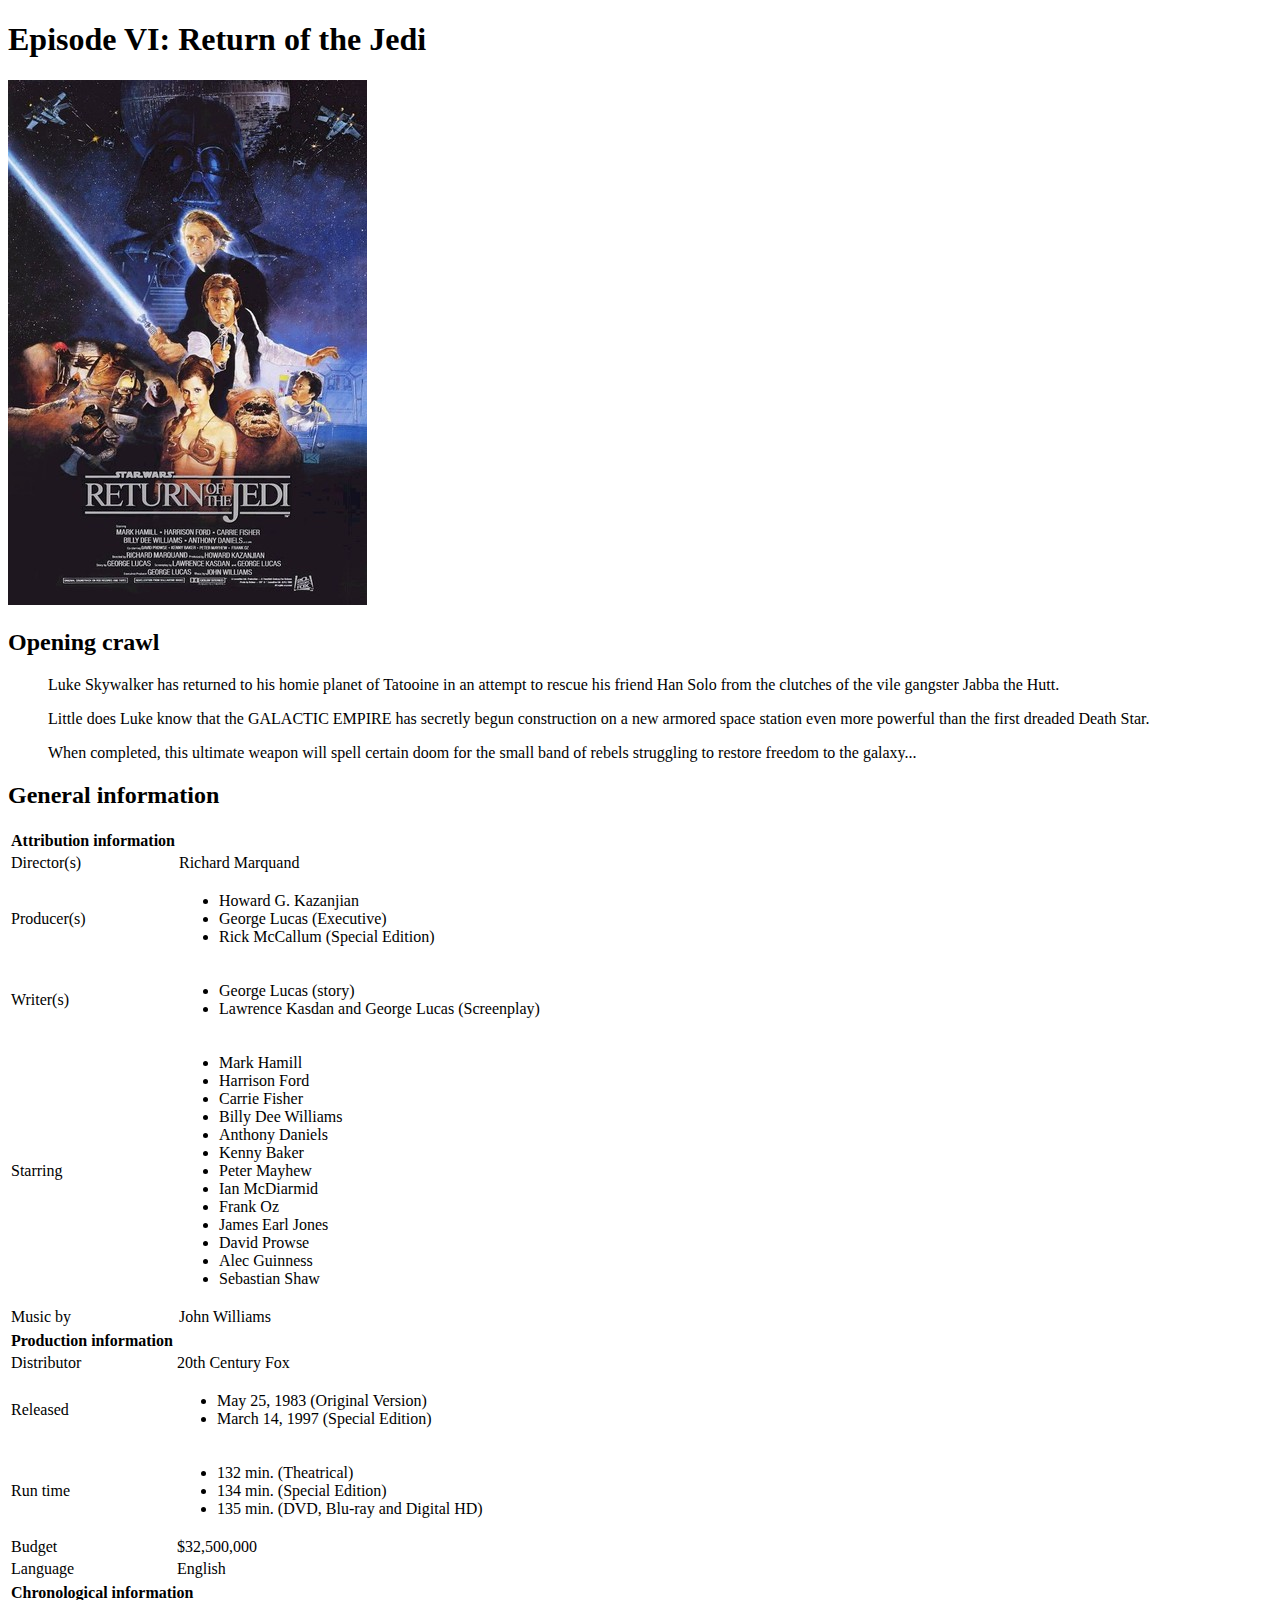
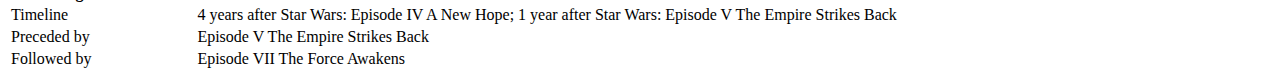
<file: episode-vi/index.html>
<!DOCTYPE html>
<html>
<head>
  <meta charset="UTF-8">
  <title>Episode VI: Return of the Jedi - Simple Star Wars Site</title>
</head>
<body>
  <article>
    <h1>Episode VI: Return of the Jedi</h1>
    <img src="../media/images/starwars_episode_vi.jpg" alt="Episode VI: Return of the Jedi">
    <h2>Opening crawl</h2>
    <blockquote>
      <p>Luke Skywalker has returned to his homie planet of Tatooine in an attempt to rescue his friend Han Solo from the clutches of the vile gangster Jabba the Hutt.</p>
      <p>Little does Luke know that the GALACTIC EMPIRE has secretly begun construction on a new armored space station even more powerful than the first dreaded Death Star.</p>
      <p>When completed, this ultimate weapon will spell certain doom for the small band of rebels struggling to restore freedom to the galaxy...</p>
    </blockquote>
    <h2>General information</h2>
    <table>
      <thead>
        <tr>
          <th>Attribution information</th>
        </tr>
      </thead>
      <tbody>
        <tr>
          <td>Director(s)</td>
          <td>Richard Marquand</td>
        </tr>
        <tr>
          <td>Producer(s)</td>
          <td>
            <ul>
              <li>Howard G. Kazanjian</li>
              <li>George Lucas (Executive)</li>
              <li>Rick McCallum (Special Edition)</li>
            </ul>
          </td>
        </tr>
        <tr>
          <td>Writer(s)</td>
          <td>
            <ul>
              <li>George Lucas (story)</li>
              <li>Lawrence Kasdan and George Lucas (Screenplay)</li>
            </ul>
          </td>
        </tr>
        <tr>
          <td>Starring</td>
          <td>
            <ul>
              <li>Mark Hamill</li>
              <li>Harrison Ford</li>
              <li>Carrie Fisher</li>
              <li>Billy Dee Williams</li>
              <li>Anthony Daniels</li>
              <li>Kenny Baker</li>
              <li>Peter Mayhew</li>
              <li>Ian McDiarmid</li>
              <li>Frank Oz</li>
              <li>James Earl Jones</li>
              <li>David Prowse</li>
              <li>Alec Guinness</li>
              <li>Sebastian Shaw</li>
            </ul>
          </td>
        </tr>
        <tr>
          <td>Music by</td>
          <td>John Williams</td>
        </tr>
      </tbody>
    </table>
    <table>
      <thead>
        <tr>
          <th>Production information</th>
        </tr>
      </thead>
      <tbody>
        <tr>
          <td>Distributor</td>
          <td>20th Century Fox</td>
        </tr>
        <tr>
          <td>Released</td>
          <td>
            <ul>
              <li>May 25, 1983 (Original Version)</li>
              <li>March 14, 1997 (Special Edition)</li>
            </ul>
          </td>
        </tr>
        <tr>
          <td>Run time</td>
          <td>
            <ul>
              <li>132 min. (Theatrical)</li>
              <li>134 min. (Special Edition)</li>
              <li>135 min. (DVD, Blu-ray and Digital HD)</li>
            </ul>
          </td>
        </tr>
        <tr>
          <td>Budget</td>
          <td>$32,500,000</td>
        </tr>
        <tr>
          <td>Language</td>
          <td>English</td>
        </tr>
      </tbody>
    </table>
    <table>
      <thead>
        <tr>
          <th>Chronological information</th>
        </tr>
      </thead>
      <tbody>
        <tr>
          <td>Timeline</td>
          <td>4 years after Star Wars: Episode IV A New Hope; 1 year after Star Wars: Episode V The Empire Strikes Back</td>
        </tr>
        <tr>
          <td>Preceded by</td>
          <td>Episode V The Empire Strikes Back</td>
        </tr>
        <tr>
          <td>Followed by</td>
          <td>Episode VII The Force Awakens</td>
        </tr>
      </tbody>
    </table>
  </article>
</body>
</html>
</file>
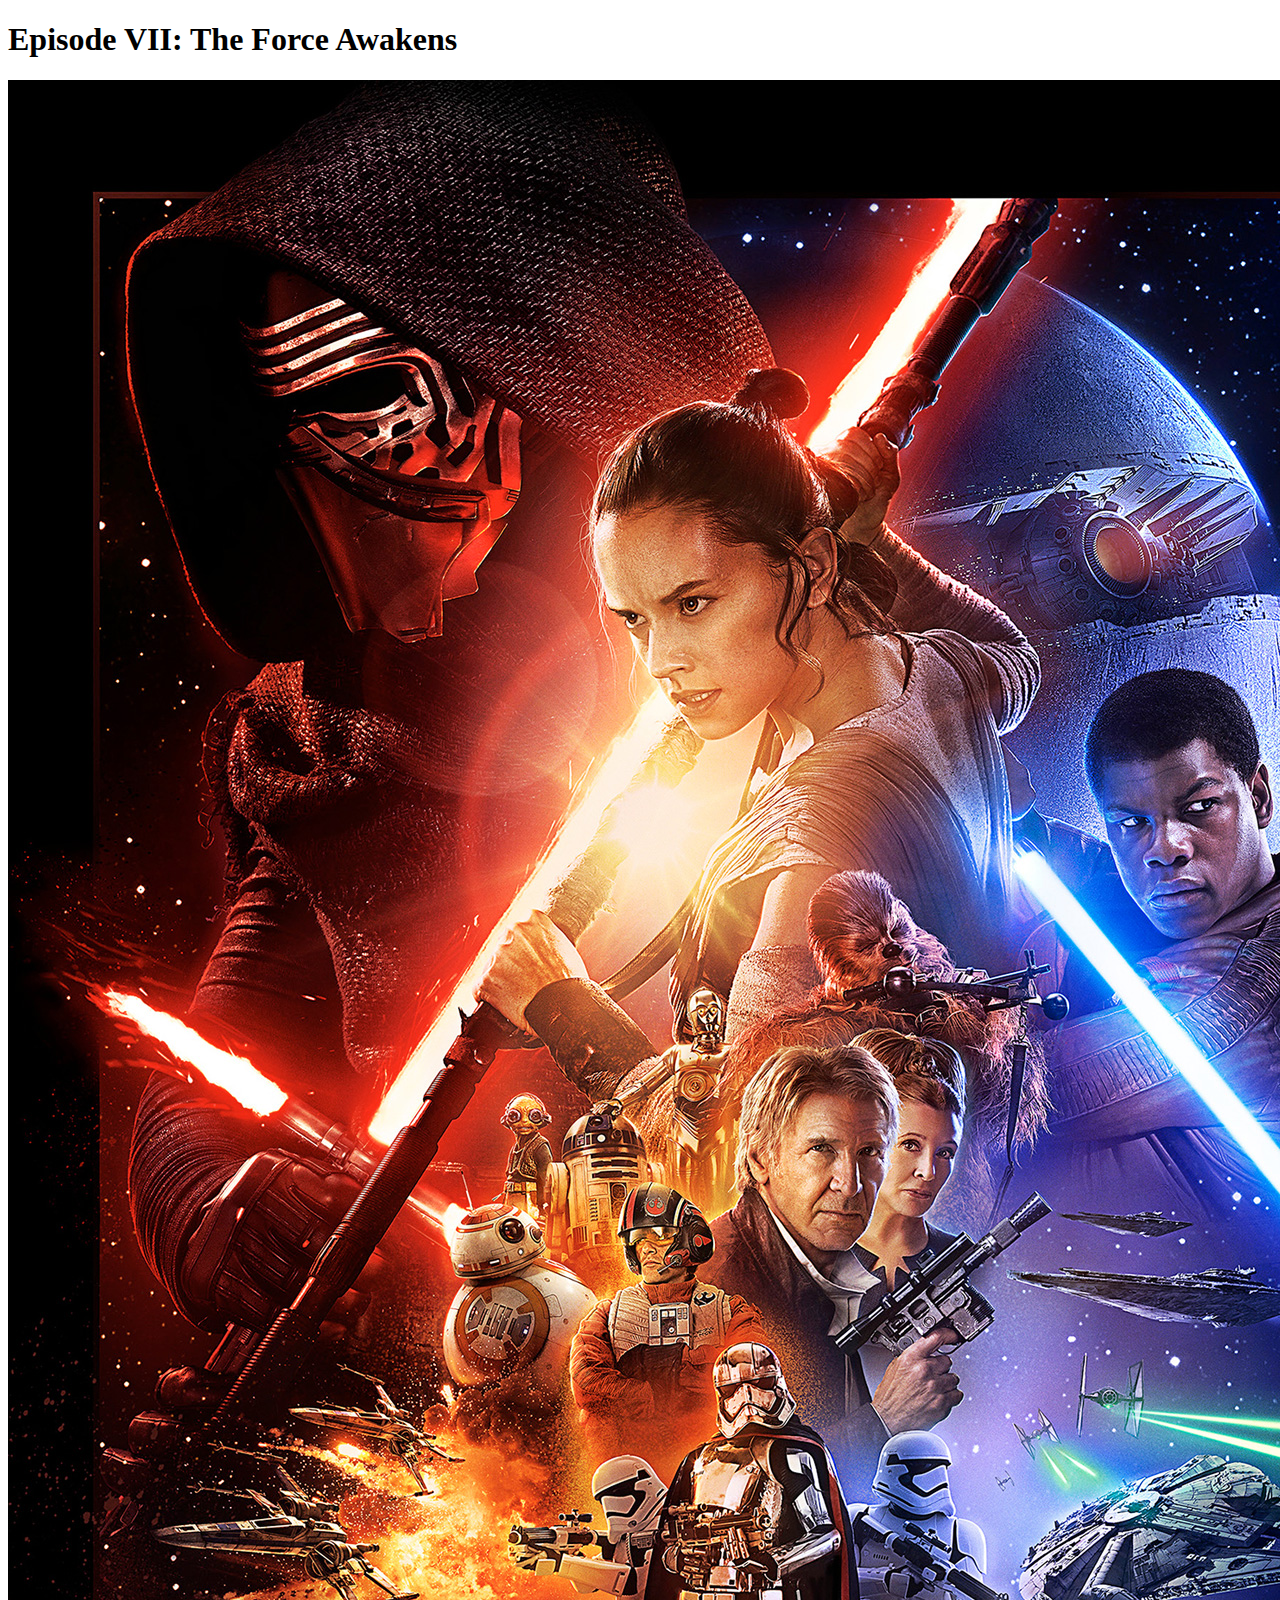
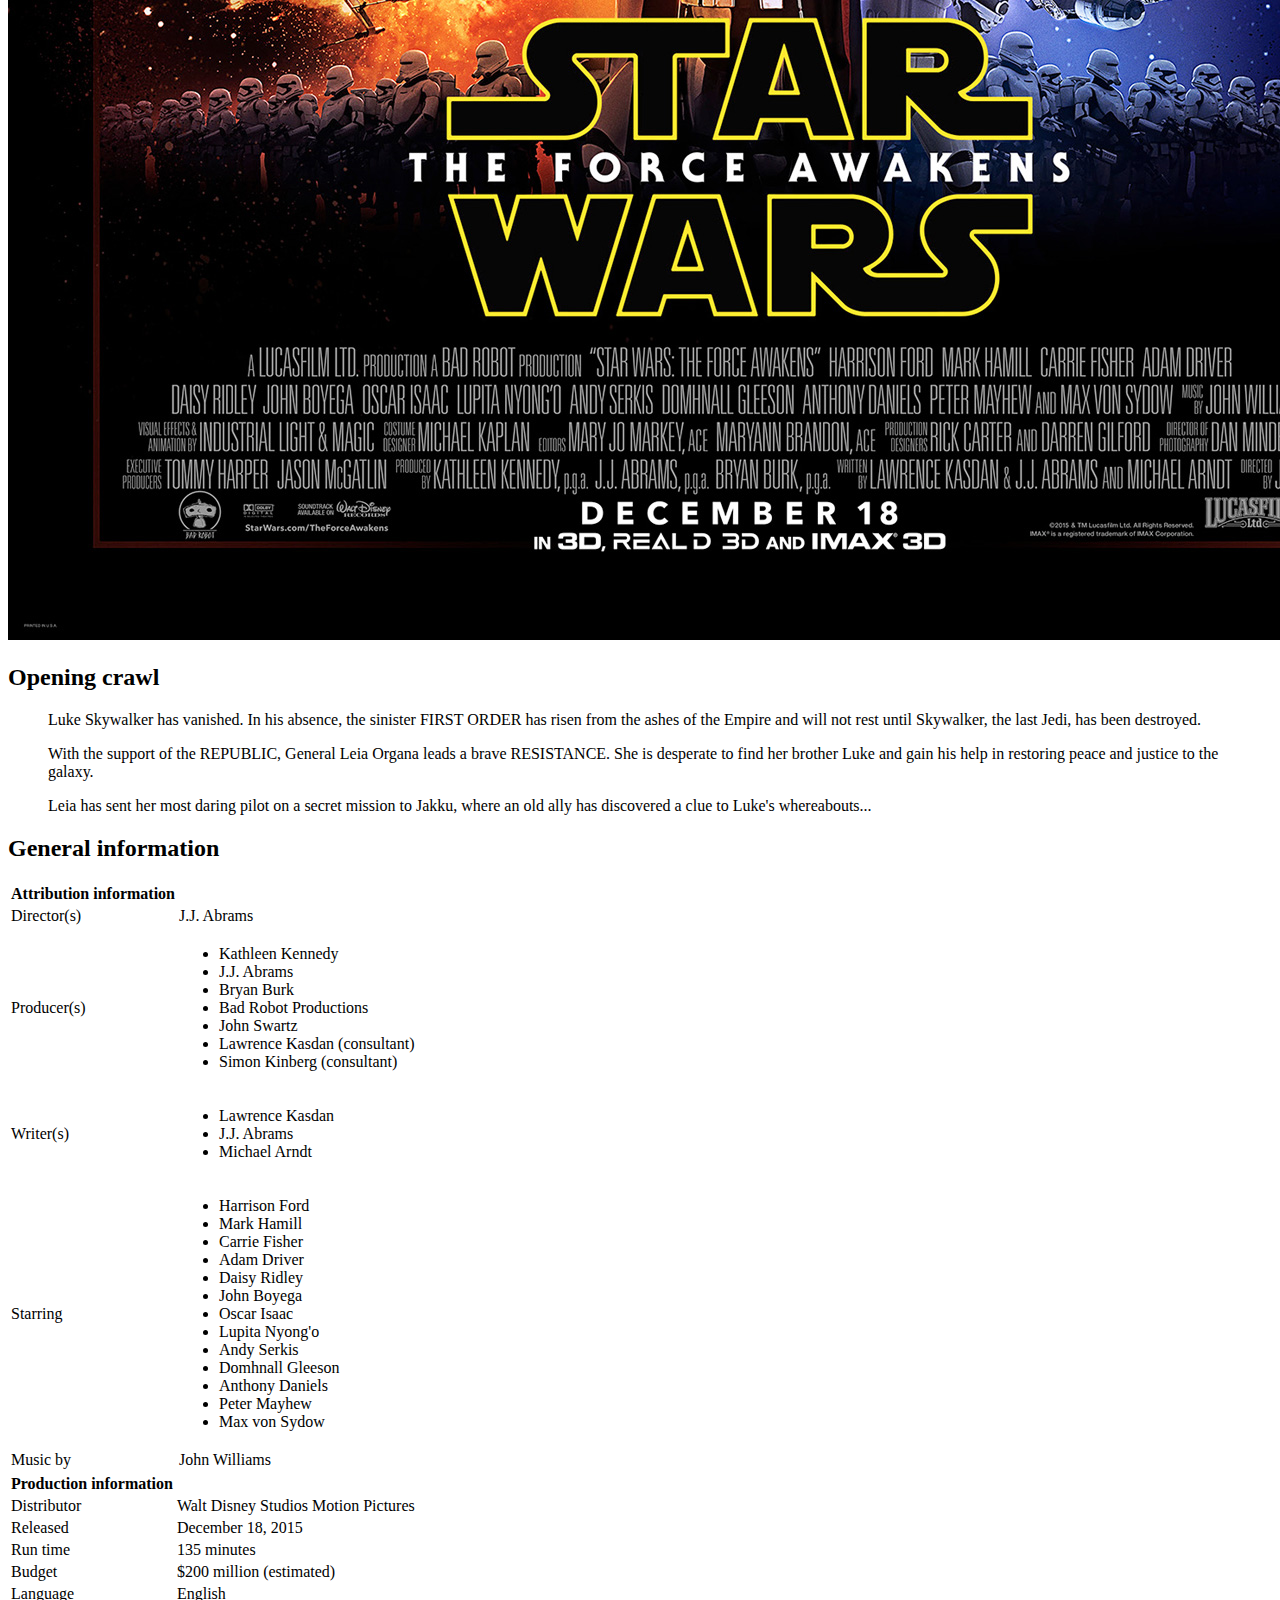
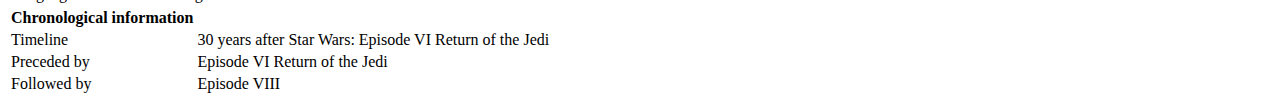
<file: episode-vii/index.html>
<!DOCTYPE html>
<html>
<head>
  <meta charset="UTF-8">
  <title>Episode VII: The Force Awakens - Simple Star Wars Site</title>
</head>
<body>
  <article>
    <h1>Episode VII: The Force Awakens</h1>
    <img src="../media/images/starwars_episode_vii.jpg" alt="Episode VII: The Force Awakens">
    <h2>Opening crawl</h2>
    <blockquote>
      <p>Luke Skywalker has vanished. In his absence, the sinister FIRST ORDER has risen from the ashes of the Empire and will not rest until Skywalker, the last Jedi, has been destroyed.</p>
      <p>With the support of the REPUBLIC, General Leia Organa leads a brave RESISTANCE. She is desperate to find her brother Luke and gain his help in restoring peace and justice to the galaxy.</p>
      <p>Leia has sent her most daring pilot on a secret mission to Jakku, where an old ally has discovered a clue to Luke's whereabouts...</p>
    </blockquote>
    <h2>General information</h2>
    <table>
      <thead>
        <tr>
          <th>Attribution information</th>
        </tr>
      </thead>
      <tbody>
        <tr>
          <td>Director(s)</td>
          <td>J.J. Abrams</td>
        </tr>
        <tr>
          <td>Producer(s)</td>
          <td>
            <ul>
              <li>Kathleen Kennedy</li>
              <li>J.J. Abrams</li>
              <li>Bryan Burk</li>
              <li>Bad Robot Productions</li>
              <li>John Swartz</li>
              <li>Lawrence Kasdan (consultant)</li>
              <li>Simon Kinberg (consultant)</li>
            </ul>
          </td>
        </tr>
        <tr>
          <td>Writer(s)</td>
          <td>
            <ul>
              <li>Lawrence Kasdan</li>
              <li>J.J. Abrams</li>
              <li>Michael Arndt</li>
            </ul>
          </td>
        </tr>
        <tr>
          <td>Starring</td>
          <td>
            <ul>
              <li>Harrison Ford</li>
              <li>Mark Hamill</li>
              <li>Carrie Fisher</li>
              <li>Adam Driver</li>
              <li>Daisy Ridley</li>
              <li>John Boyega</li>
              <li>Oscar Isaac</li>
              <li>Lupita Nyong'o</li>
              <li>Andy Serkis</li>
              <li>Domhnall Gleeson</li>
              <li>Anthony Daniels</li>
              <li>Peter Mayhew</li>
              <li>Max von Sydow</li>
            </ul>
          </td>
        </tr>
        <tr>
          <td>Music by</td>
          <td>John Williams</td>
        </tr>
      </tbody>
    </table>
    <table>
      <thead>
        <tr>
          <th>Production information</th>
        </tr>
      </thead>
      <tbody>
        <tr>
          <td>Distributor</td>
          <td>Walt Disney Studios Motion Pictures</td>
        </tr>
        <tr>
          <td>Released</td>
          <td>December 18, 2015</td>
        </tr>
        <tr>
          <td>Run time</td>
          <td>135 minutes</td>
        </tr>
        <tr>
          <td>Budget</td>
          <td>$200 million (estimated)</td>
        </tr>
        <tr>
          <td>Language</td>
          <td>English</td>
        </tr>
      </tbody>
    </table>
    <table>
      <thead>
        <tr>
          <th>Chronological information</th>
        </tr>
      </thead>
      <tbody>
        <tr>
          <td>Timeline</td>
          <td>30 years after Star Wars: Episode VI Return of the Jedi</td>
        </tr>
        <tr>
          <td>Preceded by</td>
          <td>Episode VI Return of the Jedi</td>
        </tr>
        <tr>
          <td>Followed by</td>
          <td>Episode VIII</td>
        </tr>
      </tbody>
    </table>
  </article>
</body>
</html>
</file>
<file: css/estilos.css>
/*
Color para la página principal
*/
body#principal{
    background-color: rgb(220, 240, 168);
}

/*
Color para el detalle de la amenaza fantasma
*/
body#amenaza{
    background-color: rgb(189, 243, 234);
}
</file>
